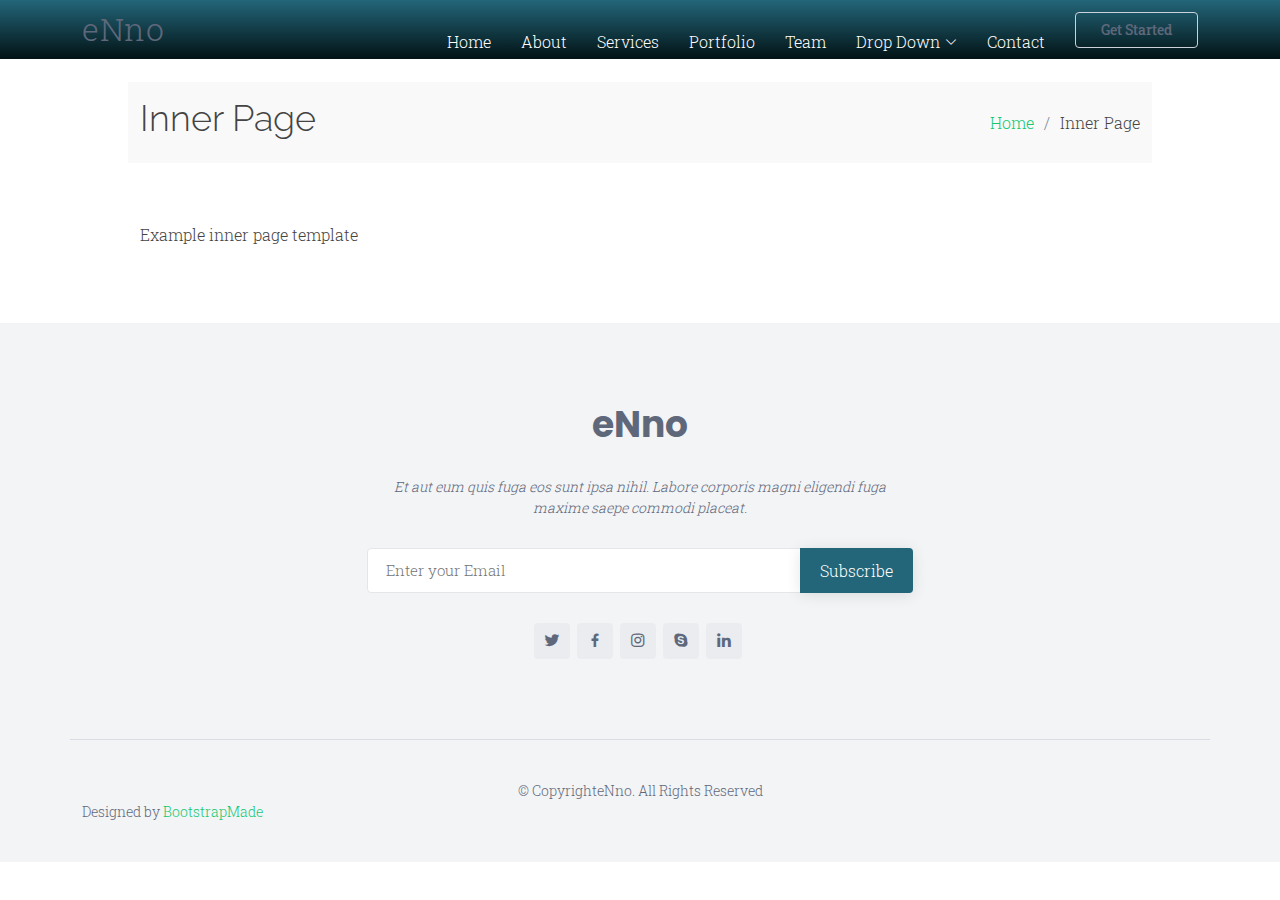
<file: inner-page.html>
<!DOCTYPE html>
<html lang="en">

<head>
  <meta charset="utf-8">
  <meta content="width=device-width, initial-scale=1.0" name="viewport">

  <title>Inner Page - eNno Bootstrap Template</title>
  <meta content="" name="description">
  <meta content="" name="keywords">

  <!-- Favicons -->
  <link href="assets/img/favicon.png" rel="icon">
  <link href="assets/img/apple-touch-icon.png" rel="apple-touch-icon">

  <!-- Google Fonts -->
  <link href="https://fonts.googleapis.com/css?family=Open+Sans:300,300i,400,400i,600,600i,700,700i|Raleway:300,300i,400,400i,500,500i,600,600i,700,700i|Poppins:300,300i,400,400i,500,500i,600,600i,700,700i" rel="stylesheet">

  <!-- Vendor CSS Files -->
  <link href="assets/vendor/bootstrap/css/bootstrap.min.css" rel="stylesheet">
  <link href="assets/vendor/bootstrap-icons/bootstrap-icons.css" rel="stylesheet">
  <link href="assets/vendor/boxicons/css/boxicons.min.css" rel="stylesheet">
  <link href="assets/vendor/glightbox/css/glightbox.min.css" rel="stylesheet">
  <link href="assets/vendor/swiper/swiper-bundle.min.css" rel="stylesheet">

  <!-- Template Main CSS File -->
  <link href="assets/css/style.css" rel="stylesheet">

  <!-- =======================================================
  * Template Name: eNno - v4.7.0
  * Template URL: https://bootstrapmade.com/enno-free-simple-bootstrap-template/
  * Author: BootstrapMade.com
  * License: https://bootstrapmade.com/license/
  ======================================================== -->
</head>

<body>

  <!-- ======= Header ======= -->
  <header id="header" class="fixed-top">
    <div class="container d-flex align-items-center justify-content-between">

      <h1 class="logo"><a href="index.html">eNno</a></h1>
      <!-- Uncomment below if you prefer to use an image logo -->
      <!-- <a href="index.html" class="logo"><img src="assets/img/logo.png" alt="" class="img-fluid"></a>-->

      <nav id="navbar" class="navbar">
        <ul>
          <li><a class="nav-link scrollto " href="#hero">Home</a></li>
          <li><a class="nav-link scrollto" href="#about">About</a></li>
          <li><a class="nav-link scrollto" href="#services">Services</a></li>
          <li><a class="nav-link scrollto " href="#portfolio">Portfolio</a></li>
          <li><a class="nav-link scrollto" href="#team">Team</a></li>
          <li class="dropdown"><a href="#"><span>Drop Down</span> <i class="bi bi-chevron-down"></i></a>
            <ul>
              <li><a href="#">Drop Down 1</a></li>
              <li class="dropdown"><a href="#"><span>Deep Drop Down</span> <i class="bi bi-chevron-right"></i></a>
                <ul>
                  <li><a href="#">Deep Drop Down 1</a></li>
                  <li><a href="#">Deep Drop Down 2</a></li>
                  <li><a href="#">Deep Drop Down 3</a></li>
                  <li><a href="#">Deep Drop Down 4</a></li>
                  <li><a href="#">Deep Drop Down 5</a></li>
                </ul>
              </li>
              <li><a href="#">Drop Down 2</a></li>
              <li><a href="#">Drop Down 3</a></li>
              <li><a href="#">Drop Down 4</a></li>
            </ul>
          </li>
          <li><a class="nav-link scrollto" href="#contact">Contact</a></li>
          <li><a class="getstarted scrollto" href="#about">Get Started</a></li>
        </ul>
        <i class="bi bi-list mobile-nav-toggle"></i>
      </nav><!-- .navbar -->

    </div>
  </header><!-- End Header -->

  <main id="main">

    <!-- ======= Breadcrumbs ======= -->
    <section class="breadcrumbs">
      <div class="container">

        <div class="d-flex justify-content-between align-items-center">
          <h2>Inner Page</h2>
          <ol>
            <li><a href="index.html">Home</a></li>
            <li>Inner Page</li>
          </ol>
        </div>

      </div>
    </section><!-- End Breadcrumbs -->

    <section class="inner-page">
      <div class="container">
        <p>
          Example inner page template
        </p>
      </div>
    </section>

  </main><!-- End #main -->

  <!-- ======= Footer ======= -->
  <footer id="footer">

    <div class="footer-top">

      <div class="container">

        <div class="row  justify-content-center">
          <div class="col-lg-6">
            <h3>eNno</h3>
            <p>Et aut eum quis fuga eos sunt ipsa nihil. Labore corporis magni eligendi fuga maxime saepe commodi placeat.</p>
          </div>
        </div>

        <div class="row footer-newsletter justify-content-center">
          <div class="col-lg-6">
            <form action="" method="post">
              <input type="email" name="email" placeholder="Enter your Email"><input type="submit" value="Subscribe">
            </form>
          </div>
        </div>

        <div class="social-links">
          <a href="#" class="twitter"><i class="bx bxl-twitter"></i></a>
          <a href="#" class="facebook"><i class="bx bxl-facebook"></i></a>
          <a href="#" class="instagram"><i class="bx bxl-instagram"></i></a>
          <a href="#" class="google-plus"><i class="bx bxl-skype"></i></a>
          <a href="#" class="linkedin"><i class="bx bxl-linkedin"></i></a>
        </div>

      </div>
    </div>

    <div class="container footer-bottom clearfix">
      <div class="copyright">
        &copy; Copyright <strong><span>eNno</span></strong>. All Rights Reserved
      </div>
      <div class="credits">
        <!-- All the links in the footer should remain intact. -->
        <!-- You can delete the links only if you purchased the pro version. -->
        <!-- Licensing information: https://bootstrapmade.com/license/ -->
        <!-- Purchase the pro version with working PHP/AJAX contact form: https://bootstrapmade.com/enno-free-simple-bootstrap-template/ -->
        Designed by <a href="https://bootstrapmade.com/">BootstrapMade</a>
      </div>
    </div>
  </footer><!-- End Footer -->

  <a href="#" class="back-to-top d-flex align-items-center justify-content-center"><i class="bi bi-arrow-up-short"></i></a>

  <!-- Vendor JS Files -->
  <script src="assets/vendor/purecounter/purecounter.js"></script>
  <script src="assets/vendor/bootstrap/js/bootstrap.bundle.min.js"></script>
  <script src="assets/vendor/glightbox/js/glightbox.min.js"></script>
  <script src="assets/vendor/isotope-layout/isotope.pkgd.min.js"></script>
  <script src="assets/vendor/swiper/swiper-bundle.min.js"></script>
  <script src="assets/vendor/php-email-form/validate.js"></script>

  <!-- Template Main JS File -->
  <script src="assets/js/main.js"></script>

</body>

</html>
</file>
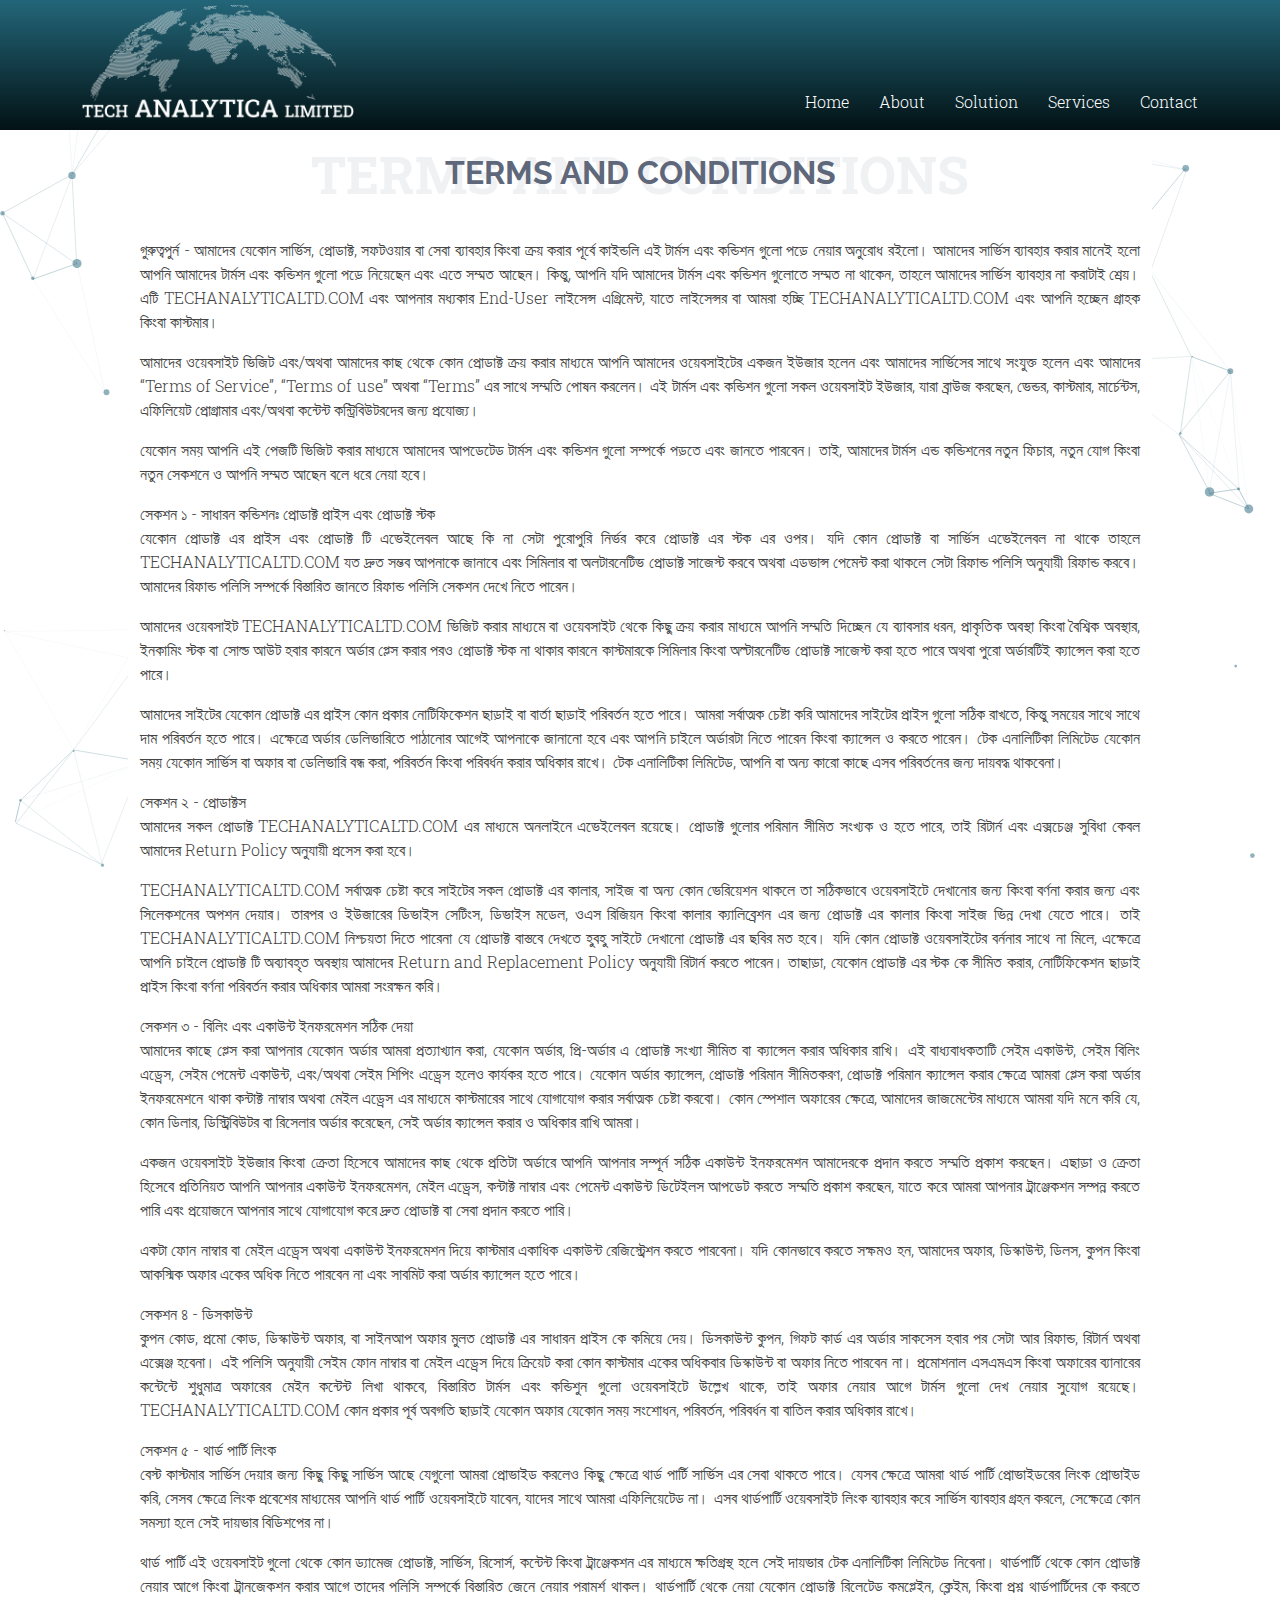
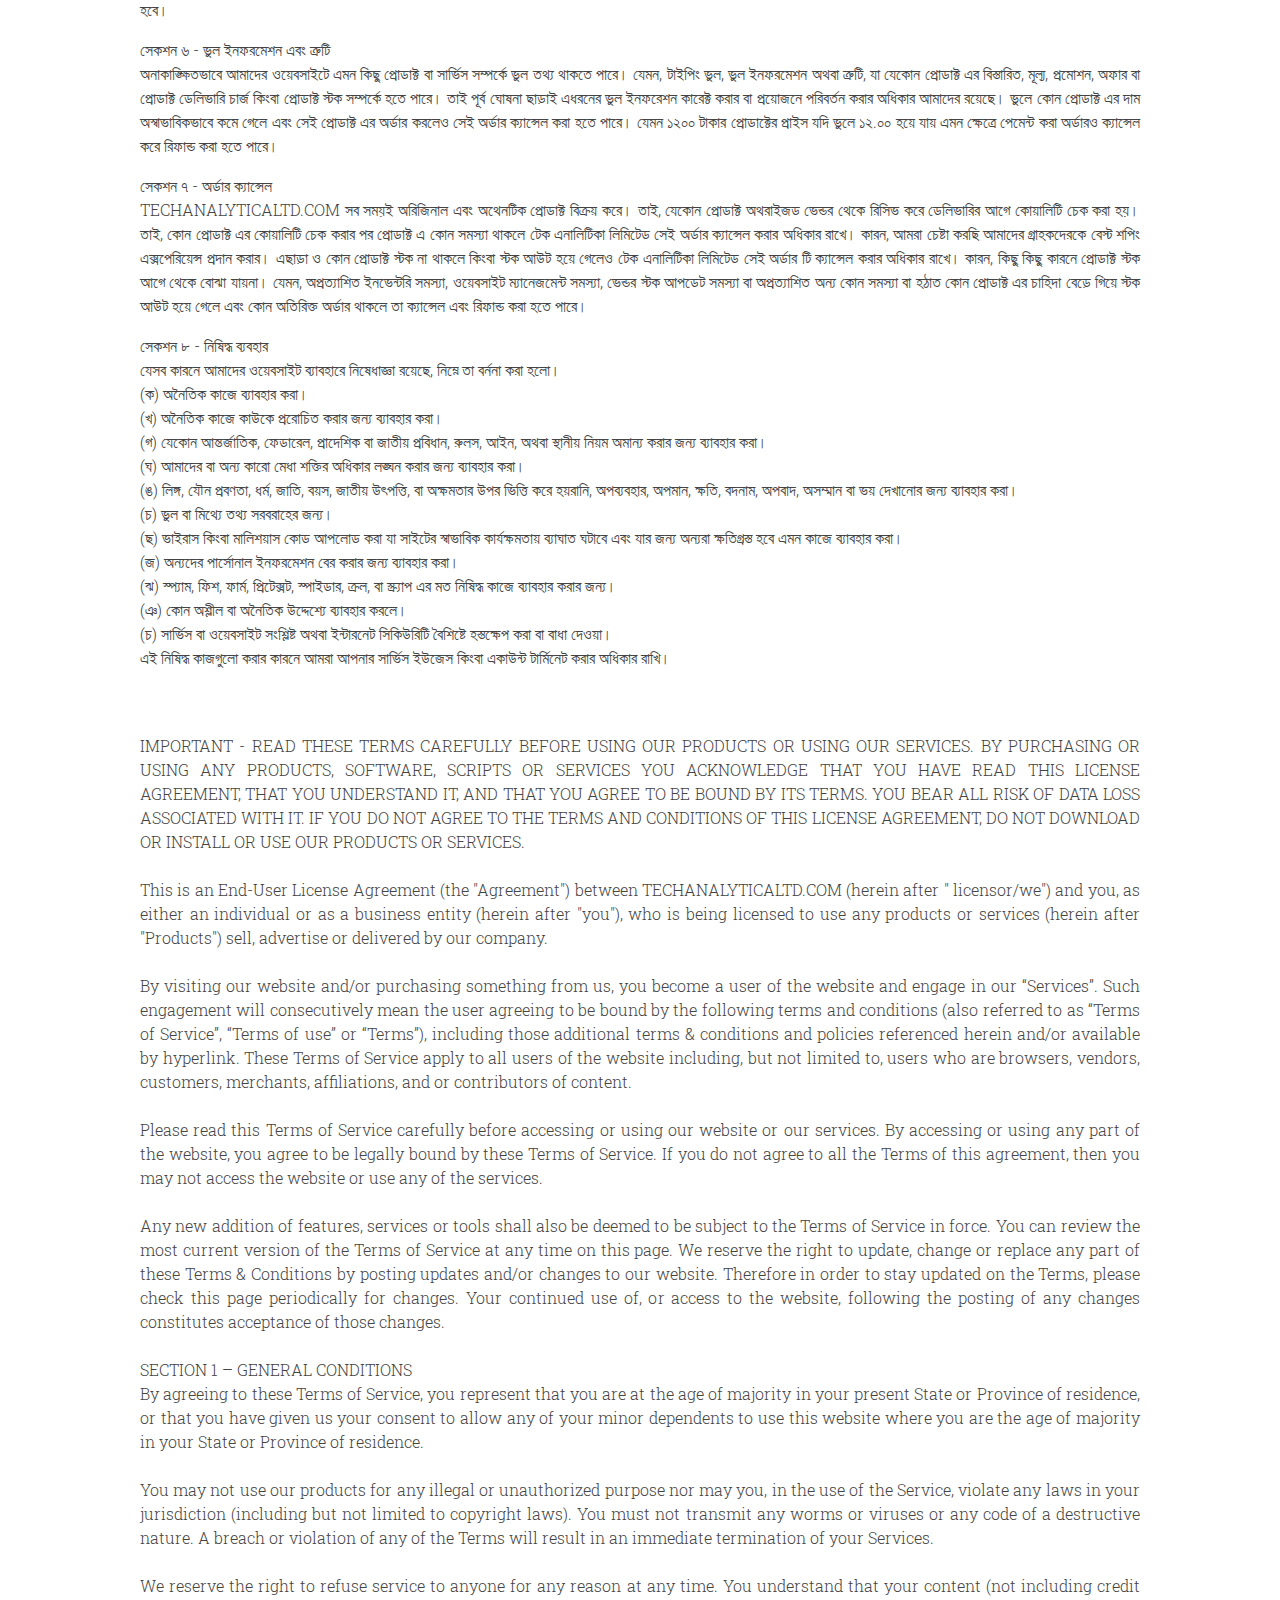
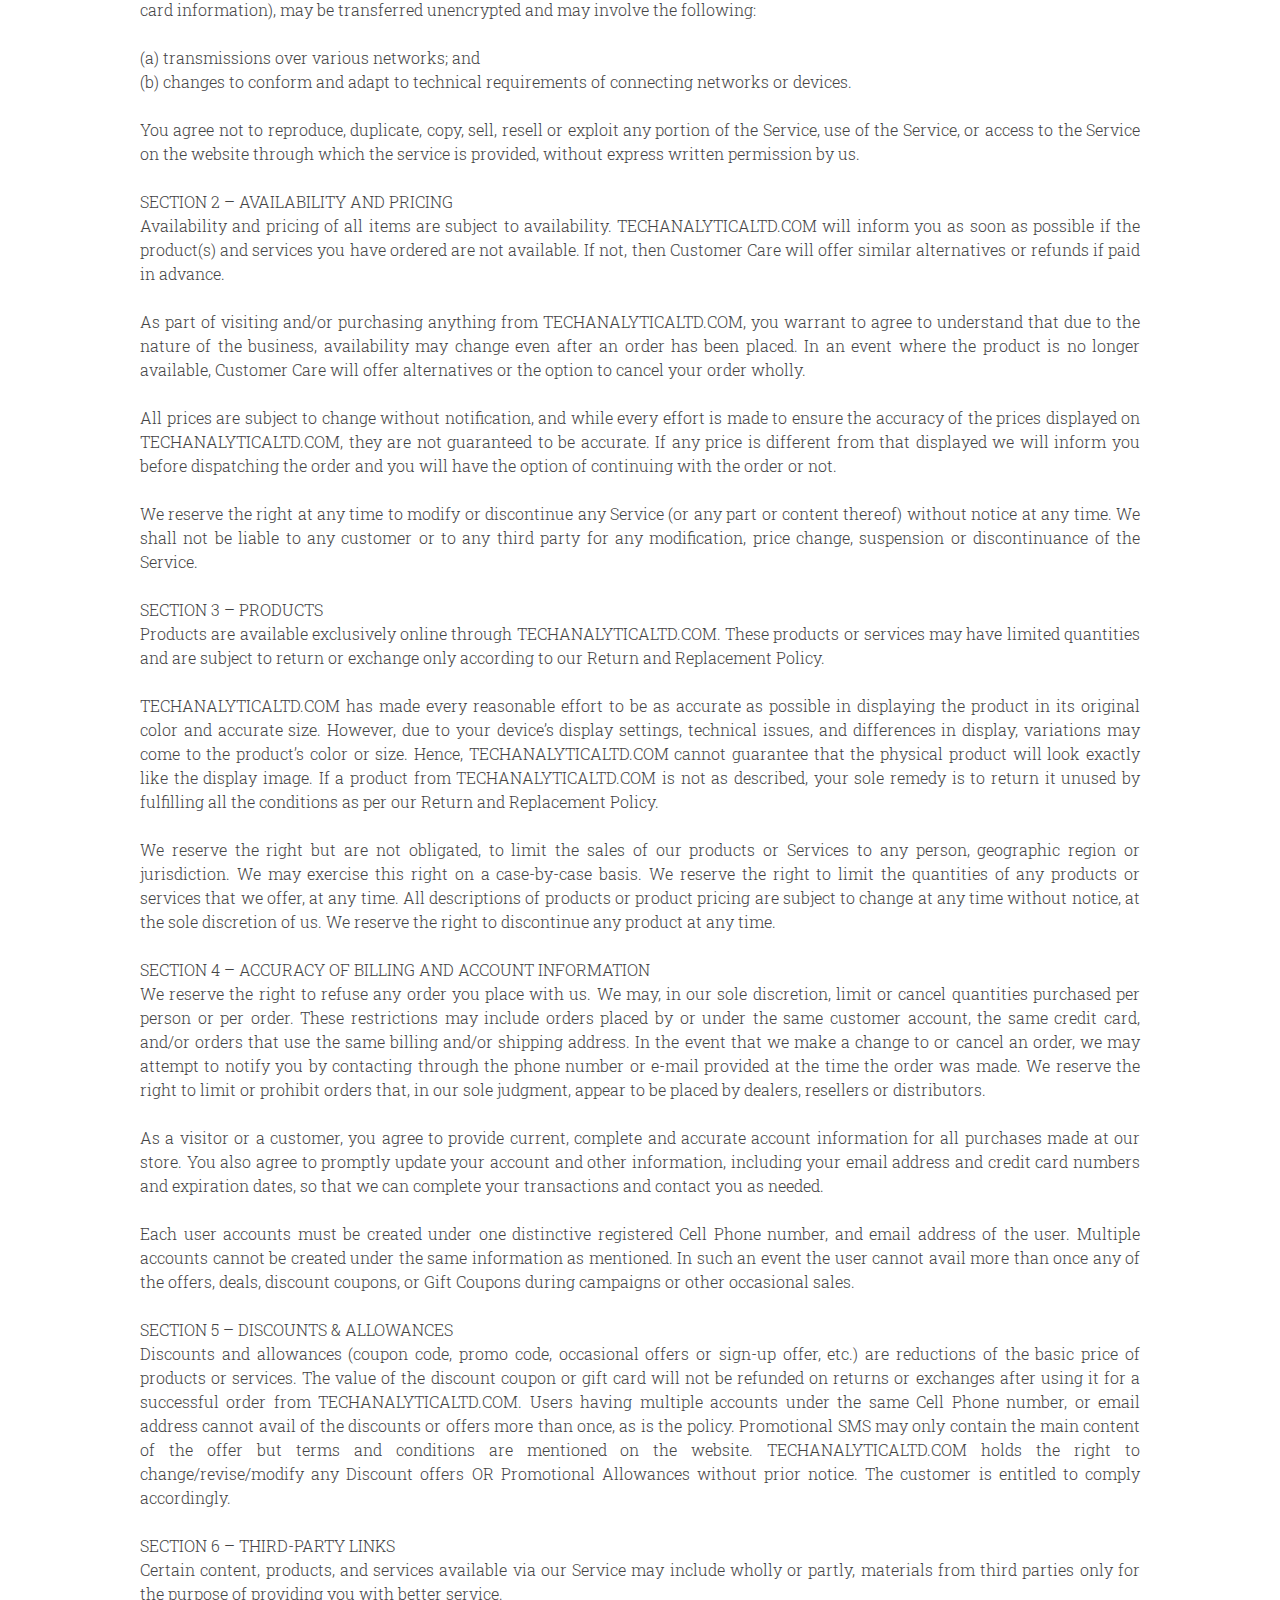
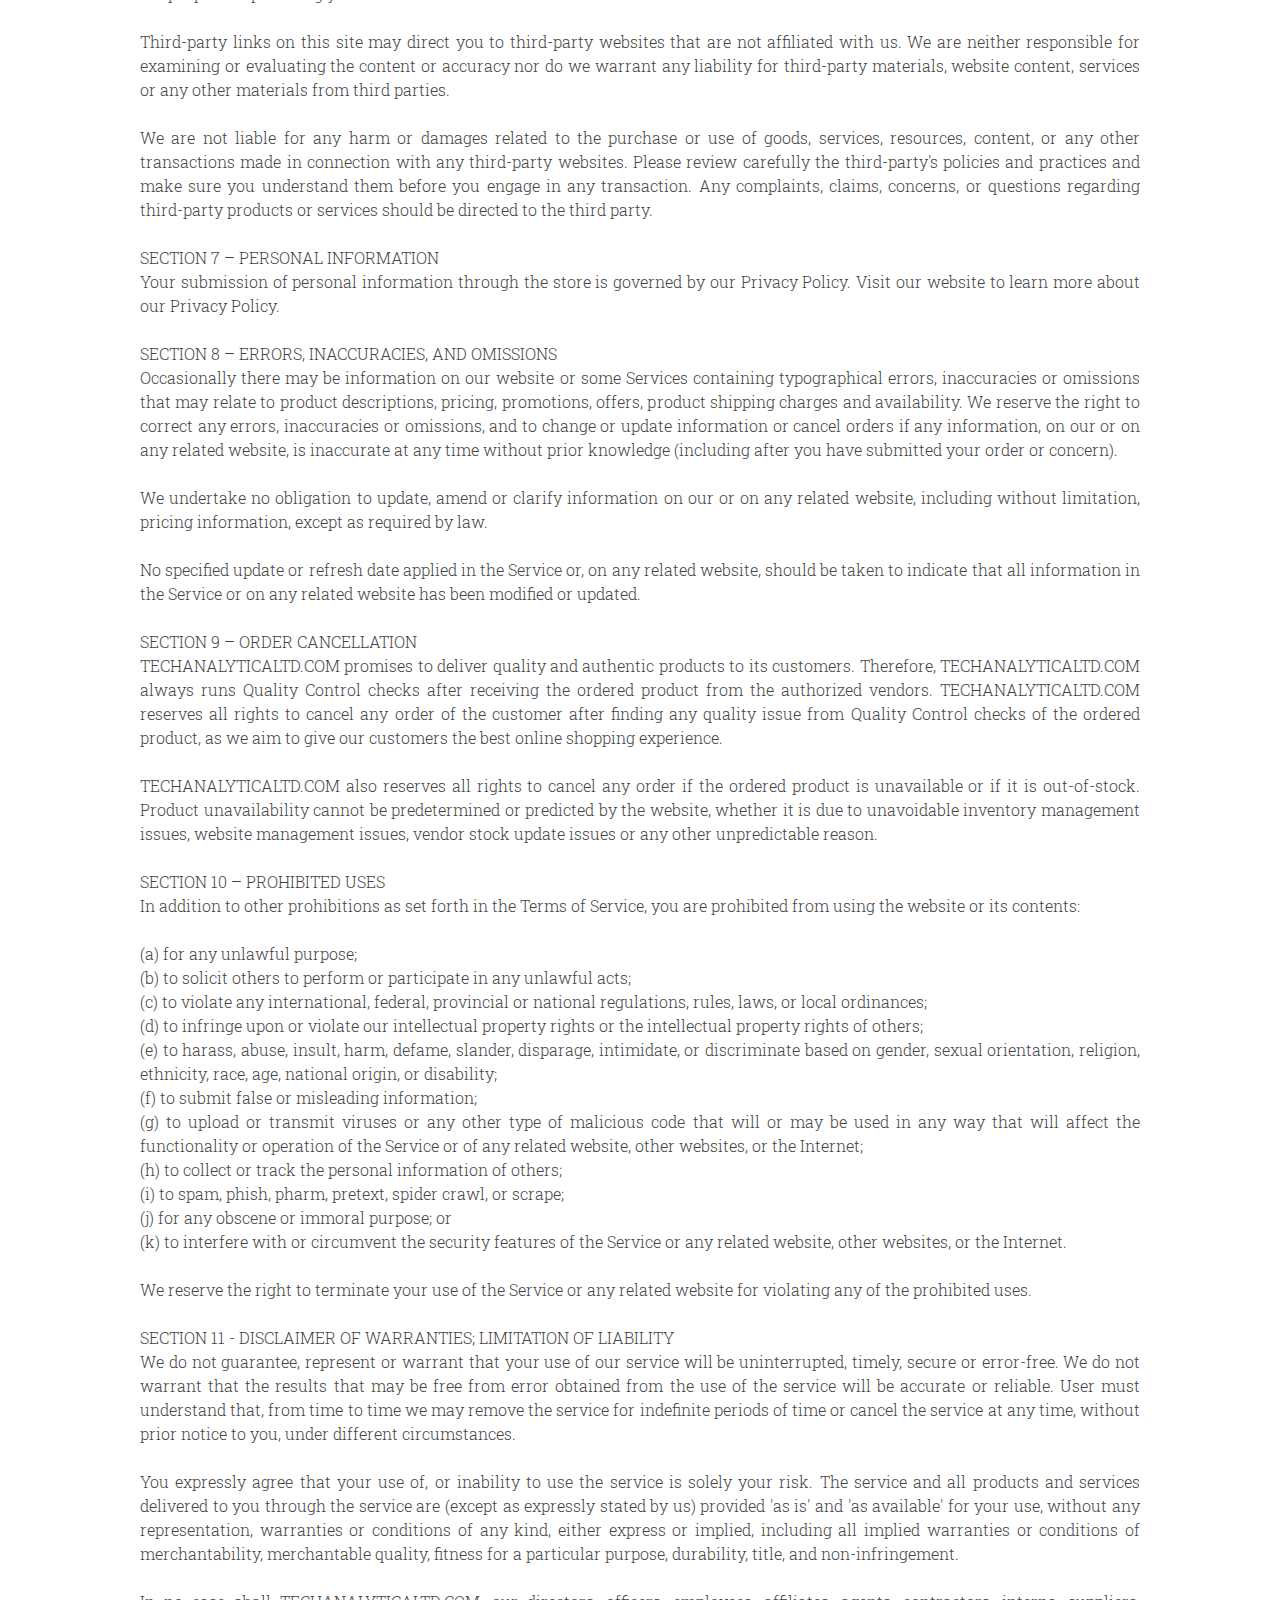
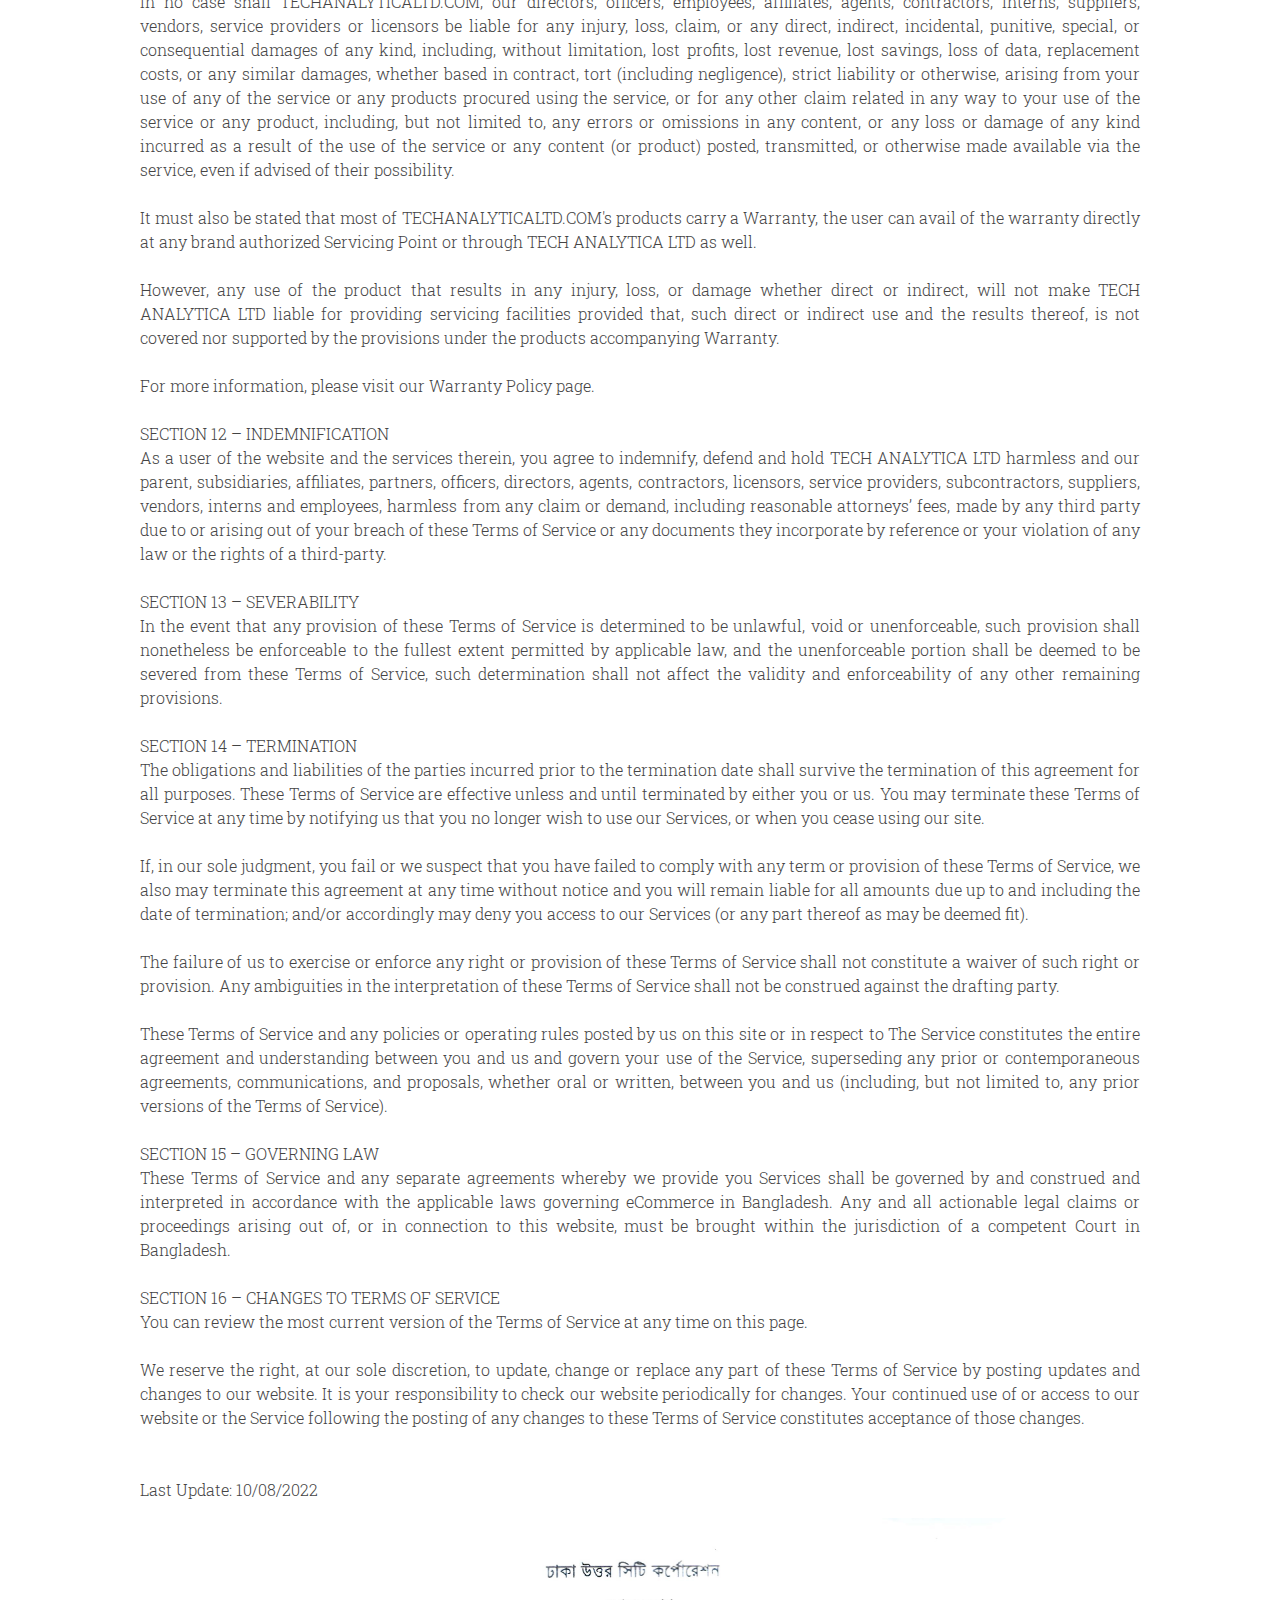
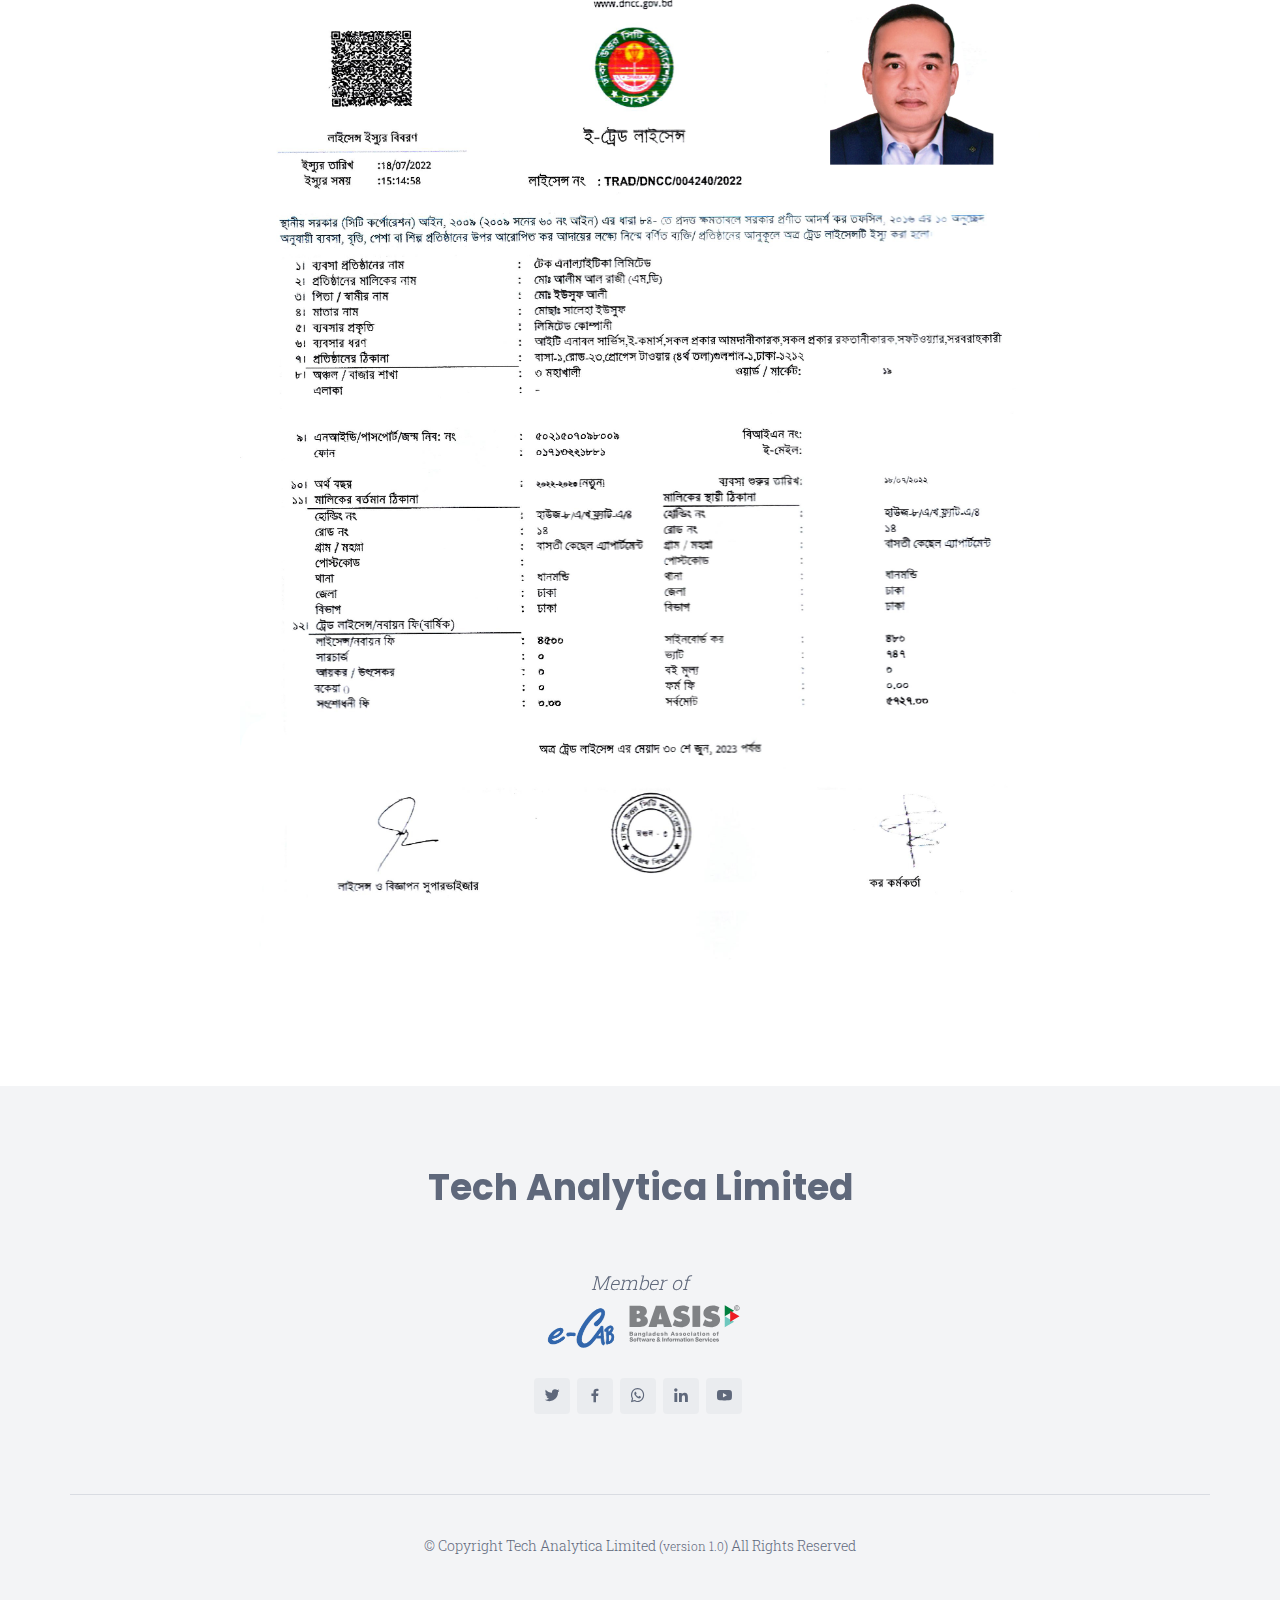
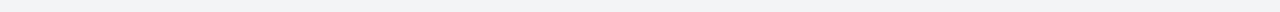
<file: OFF_termsandcondition.html>
<!DOCTYPE html>
<html lang="en">

<head>
  <meta charset="utf-8">
  <meta content="width=device-width, initial-scale=1.0" name="viewport">

  <title>Terms and conditions | Tech Analaytica Ltd</title>
  <meta content="" name="description">
  <meta content="" name="keywords">

  <!-- Favicons -->
  <link href="assets/img/favicon.jpeg" rel="icon">
  <link href="assets/img/favicon.jpeg" rel="apple-touch-icon">

  <!-- Google Fonts -->
  <link href="https://fonts.googleapis.com/css?family=Open+Sans:300,300i,400,400i,600,600i,700,700i|Raleway:300,300i,400,400i,500,500i,600,600i,700,700i|Poppins:300,300i,400,400i,500,500i,600,600i,700,700i" rel="stylesheet">
  <link rel="preconnect" href="https://fonts.googleapis.com">
<link rel="preconnect" href="https://fonts.gstatic.com" crossorigin>
<link href="https://fonts.googleapis.com/css2?family=Anek+Bangla&display=swap" rel="stylesheet">

  <!-- Vendor CSS Files -->
  <link href="assets/vendor/bootstrap/css/bootstrap.min.css" rel="stylesheet">
  <link href="assets/vendor/bootstrap-icons/bootstrap-icons.css" rel="stylesheet">
  <link href="assets/vendor/boxicons/css/boxicons.min.css" rel="stylesheet">
  <link href="assets/vendor/glightbox/css/glightbox.min.css" rel="stylesheet">
  <link href="assets/vendor/swiper/swiper-bundle.min.css" rel="stylesheet">

  <link rel="stylesheet" href="https://cdn.jsdelivr.net/npm/bootstrap-icons@1.8.3/font/bootstrap-icons.css" integrity="sha384-eoTu3+HydHRBIjnCVwsFyCpUDZHZSFKEJD0mc3ZqSBSb6YhZzRHeiomAUWCstIWo" crossorigin="anonymous">

  <link rel="stylesheet" href="https://cdnjs.cloudflare.com/ajax/libs/font-awesome/6.1.1/css/all.min.css" integrity="sha512-KfkfwYDsLkIlwQp6LFnl8zNdLGxu9YAA1QvwINks4PhcElQSvqcyVLLD9aMhXd13uQjoXtEKNosOWaZqXgel0g==" crossorigin="anonymous" referrerpolicy="no-referrer" />

  <!-- Template Main CSS File -->
  <link href="assets/css/style.css" rel="stylesheet">

  <!-- =======================================================
  * Template Name: eNno - v4.7.0
  * Template URL: https://bootstrapmade.com/enno-free-simple-bootstrap-template/
  * Author: BootstrapMade.com
  * License: https://bootstrapmade.com/license/
  ======================================================== -->
</head>

<body>

  <!-- Messenger Chat plugin Code -->
  <div id="fb-root"></div>

  <!-- Your Chat plugin code -->
  <div id="fb-customer-chat" class="fb-customerchat">
  </div>

  <script>

    //   if(screen.width <= 820){
    //   let element = document.getElementByClass("iconbox");
    //   element.classList.remove("icon-box");
    // }

    var chatbox = document.getElementById('fb-customer-chat');
    chatbox.setAttribute("page_id", "102982105830424");
    chatbox.setAttribute("attribution", "biz_inbox");
  </script>

  <!-- Your SDK code -->
  <script>
    window.fbAsyncInit = function() {
      FB.init({
        xfbml            : true,
        version          : 'v14.0'
      });
    };

    (function(d, s, id) {
      var js, fjs = d.getElementsByTagName(s)[0];
      if (d.getElementById(id)) return;
      js = d.createElement(s); js.id = id;
      js.src = 'https://connect.facebook.net/en_US/sdk/xfbml.customerchat.js';
      fjs.parentNode.insertBefore(js, fjs);
    }(document, 'script', 'facebook-jssdk'));
  </script>


  <!-- ======= Header ======= -->
  <header id="header" class="fixed-top">
    <div class="container d-flex align-items-center justify-content-between">

      <!-- <h1 class="logo"><a href="index.html">TAL</a></h1> -->
      <a href="index.html"> <img style="height:120px;" src="assets/img/tallogo_low.png" alt=""/></a> 
      <!-- Uncomment below if you prefer to use an image logo -->
      <!-- <a href="index.html" class="logo"><img src="assets/img/logo.png" alt="" class="img-fluid"></a>-->

      <nav id="navbar" class="navbar mt-5">
        <ul>
          <li><a class="nav-link scrollto" href="index.html#home">Home</a></li>
          <li><a class="nav-link scrollto" href="index.html#about">About</a></li>
          <li><a class="nav-link scrollto" href="index.html#services">Solution</a></li>
          <li><a class="nav-link scrollto" href="index.html#solutions">Services</a></li>
          <!-- <li><a class="nav-link scrollto " href="#portfolio">Portfolio</a></li> -->
          <!-- <li><a class="nav-link scrollto" href="#team">Team</a></li> -->
          
          <li><a class="nav-link scrollto" href="index.html#contact">Contact</a></li>
          <!-- <li><a class="getstarted scrollto" href="#about">Get Started</a></li> -->
        </ul>
        <i class="bi bi-list mobile-nav-toggle"></i>
      </nav><!-- .navbar -->

    </div>
  </header><!-- End Header -->

  <main id="main">


    <!-- ======= Terms Section ======= -->
    <section id="terms" class="featured-services mt-5 mb-5">
        <div id="particles-js"></div>
      <div class="container">

        <div class="row">
          <div class="col-lg-12 col-md-12 mt-5">
            <div id="iconbox" style="text-align: justify;">
              <!-- <div class="icon"><i class="bi bi-laptop"></i></div> -->
              <div class="section-title mt-5">
                <span>Terms and conditions</span>
                <h2>Terms and conditions</h2>
                <!-- <p>Sit sint consectetur velit quisquam cupiditate impedit suscipit alias</p> -->
              </div>
              <p class="description" style="color: #000; font-size:17px;">
                <p>গুরুত্বপুর্ন - আমাদের যেকোন সার্ভিস, প্রোডাক্ট, সফটওয়ার বা সেবা ব্যাবহার কিংবা ক্রয় করার পূর্বে কাইন্ডলি এই টার্মস এবং কন্ডিশন গুলো পড়ে নেয়ার অনুরোধ রইলো। আমাদের সার্ভিস ব্যাবহার করার মানেই হলো আপনি আমাদের টার্মস এবং কন্ডিশন গুলো পড়ে নিয়েছেন এবং এতে সম্মত আছেন। কিন্তু, আপনি যদি আমাদের টার্মস এবং কন্ডিশন গুলোতে সম্মত না থাকেন, তাহলে আমাদের সার্ভিস ব্যাবহার না করাটাই শ্রেয়। এটি TECHANALYTICALTD.COM এবং আপনার মধ্যকার End-User লাইসেন্স এগ্রিমেন্ট, যাতে লাইসেন্সর বা আমরা হচ্ছি TECHANALYTICALTD.COM এবং আপনি হচ্ছেন গ্রাহক কিংবা কাস্টমার।</p>

                 <p>আমাদের ওয়েবসাইট ভিজিট এবং/অথবা আমাদের কাছ থেকে কোন প্রোডাক্ট ক্রয় করার মাধ্যমে আপনি আমাদের ওয়েবসাইটের একজন ইউজার হলেন এবং আমাদের সার্ভিসের সাথে সংযুক্ত হলেন এবং আমাদের “Terms of Service”, “Terms of use” অথবা “Terms” এর সাথে সম্মতি পোষন করলেন। এই টার্মস এবং কন্ডিশন গুলো সকল ওয়েবসাইট ইউজার, যারা ব্রাউজ করছেন, ভেন্ডর, কাস্টমার, মার্চেন্টস, এফিলিয়েট প্রোগ্রামার এবং/অথবা কন্টেন্ট কন্ট্রিবিউটরদের জন্য প্রযোজ্য।</p>
                  
                 <p>যেকোন সময় আপনি এই পেজটি ভিজিট করার মাধ্যমে আমাদের আপডেটেড টার্মস এবং কন্ডিশন গুলো সম্পর্কে পড়তে এবং জানতে পারবেন। তাই, আমাদের টার্মস এন্ড কন্ডিশনের নতুন ফিচার, নতুন যোগ কিংবা নতুন সেকশনে ও আপনি সম্মত আছেন বলে ধরে নেয়া হবে।</p>
                  
                  <p>সেকশন ১ - সাধারন কন্ডিশনঃ প্রোডাক্ট প্রাইস এবং প্রোডাক্ট স্টক<br>
                  যেকোন প্রোডাক্ট এর প্রাইস এবং প্রোডাক্ট টি এভেইলেবল আছে কি না সেটা পুরোপুরি নির্ভর করে প্রোডাক্ট এর স্টক এর ওপর। যদি কোন প্রোডাক্ট বা সার্ভিস এভেইলেবল না থাকে তাহলে TECHANALYTICALTD.COM যত দ্রুত সম্ভব আপনাকে জানাবে এবং সিমিলার বা অলটারনেটিভ প্রোডাক্ট সাজেস্ট করবে অথবা এডভান্স পেমেন্ট করা থাকলে সেটা রিফান্ড পলিসি অনুযায়ী রিফান্ড করবে। আমাদের রিফান্ড পলিসি সম্পর্কে বিস্তারিত জানতে রিফান্ড পলিসি সেকশন দেখে নিতে পারেন।</p>
                  
                  <p>আমাদের ওয়েবসাইট TECHANALYTICALTD.COM ভিজিট করার মাধ্যমে বা ওয়েবসাইট থেকে কিছু ক্রয় করার মাধ্যমে আপনি সম্মতি দিচ্ছেন যে ব্যাবসার ধরন, প্রাকৃতিক অবস্থা কিংবা বৈশ্বিক অবস্থার, ইনকামিং স্টক বা সোল্ড আউট হবার কারনে অর্ডার প্লেস করার পরও প্রোডাক্ট স্টক না থাকার কারনে কাস্টমারকে সিমিলার কিংবা অল্টারনেটিভ প্রোডাক্ট সাজেস্ট করা হতে পারে অথবা পুরো অর্ডারটিই ক্যান্সেল করা হতে পারে।</p>
                  
                  <p>আমাদের সাইটের যেকোন প্রোডাক্ট এর প্রাইস কোন প্রকার নোটিফিকেশন ছাড়াই বা বার্তা ছাড়াই পরিবর্তন হতে পারে। আমরা সর্বাত্মক চেষ্টা করি আমাদের সাইটের প্রাইস গুলো সঠিক রাখতে, কিন্তু সময়ের সাথে সাথে দাম পরিবর্তন হতে পারে। এক্ষেত্রে অর্ডার ডেলিভারিতে পাঠানোর আগেই আপনাকে জানানো হবে এবং আপনি চাইলে অর্ডারটা নিতে পারেন কিংবা ক্যান্সেল ও করতে পারেন। টেক এনালিটিকা লিমিটেড যেকোন সময় যেকোন সার্ভিস বা অফার বা ডেলিভারি বন্ধ করা, পরিবর্তন কিংবা পরিবর্ধন করার অধিকার রাখে। টেক এনালিটিকা লিমিটেড, আপনি বা অন্য কারো কাছে এসব পরিবর্তনের জন্য দায়বদ্ধ থাকবেনা।</p>
                  
                  <p>সেকশন ২ - প্রোডাক্টস<br>
                  আমাদের সকল প্রোডাক্ট TECHANALYTICALTD.COM এর মাধ্যমে অনলাইনে এভেইলেবল রয়েছে। প্রোডাক্ট গুলোর পরিমান সীমিত সংখ্যক ও হতে পারে, তাই রিটার্ন এবং এক্সচেঞ্জ সুবিধা কেবল আমাদের Return Policy অনুযায়ী প্রসেস করা হবে।</p>
                  
                  <p>TECHANALYTICALTD.COM সর্বাত্মক চেষ্টা করে সাইটের সকল প্রোডাক্ট এর কালার, সাইজ বা অন্য কোন ভেরিয়েশন থাকলে তা সঠিকভাবে ওয়েবসাইটে দেখানোর জন্য কিংবা বর্ণনা করার জন্য এবং সিলেকশনের অপশন দেয়ার। তারপর ও ইউজারের ডিভাইস সেটিংস, ডিভাইস মডেল, ওএস রিজিয়ন কিংবা কালার ক্যালিব্রেশন এর জন্য প্রোডাক্ট এর কালার কিংবা সাইজ ভিন্ন দেখা যেতে পারে। তাই TECHANALYTICALTD.COM নিশ্চয়তা দিতে পারেনা যে প্রোডাক্ট বাস্তবে দেখতে হুবহু সাইটে দেখানো প্রোডাক্ট এর ছবির মত হবে। যদি কোন প্রোডাক্ট ওয়েবসাইটের বর্ননার সাথে না মিলে, এক্ষেত্রে আপনি চাইলে প্রোডাক্ট টি অব্যাবহৃত অবস্থায় আমাদের Return and Replacement Policy অনুযায়ী রিটার্ন করতে পারেন। তাছাড়া, যেকোন প্রোডাক্ট এর স্টক কে সীমিত করার, নোটিফিকেশন ছাড়াই প্রাইস কিংবা বর্ণনা পরিবর্তন করার অধিকার আমরা সংরক্ষন করি।</p>
                  
                  <p>সেকশন ৩ - বিলিং এবং একাউন্ট ইনফরমেশন সঠিক দেয়া<br>
                  আমাদের কাছে প্লেস করা আপনার যেকোন অর্ডার আমরা প্রত্যাখ্যান করা, যেকোন অর্ডার, প্রি-অর্ডার এ প্রোডাক্ট সংখ্যা সীমিত বা ক্যান্সেল করার অধিকার রাখি। এই বাধ্যবাধকতাটি সেইম একাউন্ট, সেইম বিলিং এড্রেস, সেইম পেমেন্ট একাউন্ট, এবং/অথবা সেইম শিপিং এড্রেস হলেও কার্যকর হতে পারে। যেকোন অর্ডার ক্যান্সেল, প্রোডাক্ট পরিমান সীমিতকরণ, প্রোডাক্ট পরিমান ক্যান্সেল করার ক্ষেত্রে আমরা প্লেস করা অর্ডার ইনফরমেশনে থাকা কন্টাক্ট নাম্বার অথবা মেইল এড্রেস এর মাধ্যমে কাস্টমারের সাথে যোগাযোগ করার সর্বাত্মক চেষ্টা করবো। কোন স্পেশাল অফারের ক্ষেত্রে, আমাদের জাজমেন্টের মাধ্যমে আমরা যদি মনে করি যে, কোন ডিলার, ডিস্ট্রিবিউটর বা রিসেলার অর্ডার করেছেন, সেই অর্ডার ক্যান্সেল করার ও অধিকার রাখি আমরা।</p>
                  
                  <p>একজন ওয়েবসাইট ইউজার কিংবা ক্রেতা হিসেবে আমাদের কাছ থেকে প্রতিটা অর্ডারে আপনি আপনার সম্পূর্ন সঠিক একাউন্ট ইনফরমেশন আমাদেরকে প্রদান করতে সম্মতি প্রকাশ করছেন। এছাড়া ও ক্রেতা হিসেবে প্রতিনিয়ত আপনি আপনার একাউন্ট ইনফরমেশন, মেইল এড্রেস, কন্টাক্ট নাম্বার এবং পেমেন্ট একাউন্ট ডিটেইলস আপডেট করতে সম্মতি প্রকাশ করছেন, যাতে করে আমরা আপনার ট্রাঞ্জেকশন সম্পন্ন করতে পারি এবং প্রয়োজনে আপনার সাথে যোগাযোগ করে দ্রুত প্রোডাক্ট বা সেবা প্রদান করতে পারি।</p>
                  
                  <p>একটা ফোন নাম্বার বা মেইল এড্রেস অথবা একাউন্ট ইনফরমেশন দিয়ে কাস্টমার একাধিক একাউন্ট রেজিস্ট্রেশন করতে পারবেনা। যদি কোনভাবে করতে সক্ষমও হন, আমাদের অফার, ডিস্কাউন্ট, ডিলস, কুপন কিংবা আকস্মিক অফার একের অধিক নিতে পারবেন না এবং সাবমিট করা অর্ডার ক্যান্সেল হতে পারে।</p>
                  
                  <p>সেকশন ৪ - ডিসকাউন্ট<br>
                  কুপন কোড, প্রমো কোড, ডিস্কাউন্ট অফার, বা সাইনআপ অফার মুলত প্রোডাক্ট এর সাধারন প্রাইস কে কমিয়ে দেয়। ডিসকাউন্ট কুপন, গিফট কার্ড এর অর্ডার সাকসেস হবার পর সেটা আর রিফান্ড, রিটার্ন অথবা এক্সেঞ্জ হবেনা। এই পলিসি অনুযায়ী সেইম ফোন নাম্বার বা মেইল এড্রেস দিয়ে ক্রিয়েট করা কোন কাস্টমার একের অধিকবার ডিস্কাউন্ট বা অফার নিতে পারবেন না। প্রমোশনাল এসএমএস কিংবা অফারের ব্যানারের কন্টেন্টে শুধুমাত্র অফারের মেইন কন্টেন্ট লিখা থাকবে, বিস্তারিত টার্মস এবং কন্ডিশুন গুলো ওয়েবসাইটে উল্লেখ থাকে, তাই অফার নেয়ার আগে টার্মস গুলো দেখ নেয়ার সুযোগ রয়েছে। TECHANALYTICALTD.COM কোন প্রকার পূর্ব অবগতি ছাড়াই যেকোন অফার যেকোন সময় সংশোধন, পরিবর্তন, পরিবর্ধন বা বাতিল করার অধিকার রাখে।</p>
                  
                  <p>সেকশন ৫ - থার্ড পার্টি লিংক<br>
                  বেস্ট কাস্টমার সার্ভিস দেয়ার জন্য কিছু কিছু সার্ভিস আছে যেগুলো আমরা প্রোভাইড করলেও কিছু ক্ষেত্রে থার্ড পার্টি সার্ভিস এর সেবা থাকতে পারে। যেসব ক্ষেত্রে আমরা থার্ড পার্টি প্রোভাইডরের লিংক প্রোভাইড করি, সেসব ক্ষেত্রে লিংক প্রবেশের মাধ্যমের আপনি থার্ড পার্টি ওয়েবসাইটে যাবেন, যাদের সাথে আমরা এফিলিয়েটেড না। এসব থার্ডপার্টি ওয়েবসাইট লিংক ব্যাবহার করে সার্ভিস ব্যাবহার গ্রহন করলে, সেক্ষেত্রে কোন সমস্যা হলে সেই দায়ভার বিডিশপের না।</p>
                  
                  <p>থার্ড পার্টি এই ওয়েবসাইট গুলো থেকে কোন ড্যামেজ প্রোডাক্ট, সার্ভিস, রিসোর্স, কন্টেন্ট কিংবা ট্রাঞ্জেকশন এর মাধ্যমে ক্ষতিগ্রস্থ হলে সেই দায়ভার টেক এনালিটিকা লিমিটেড নিবেনা। থার্ডপার্টি থেকে কোন প্রোডাক্ট নেয়ার আগে কিংবা ট্রানজেকশন করার আগে তাদের পলিসি সম্পর্কে বিস্তারিত জেনে নেয়ার পরামর্শ থাকল। থার্ডপার্টি থেকে নেয়া যেকোন প্রোডাক্ট রিলেটেড কমপ্লেইন, ক্লেইম, কিংবা প্রশ্ন থার্ডপার্টিদের কে করতে হবে।</p>
                  
                  <p>সেকশন ৬ - ভুল ইনফরমেশন এবং ত্রুটি<br>
                  অনাকাঙ্ক্ষিতভাবে আমাদের ওয়েবসাইটে এমন কিছু প্রোডাক্ট বা সার্ভিস সম্পর্কে ভুল তথ্য থাকতে পারে। যেমন, টাইপিং ভুল, ভুল ইনফরমেশন অথবা ত্রুটি, যা যেকোন প্রোডাক্ট এর বিস্তারিত, মূল্য, প্রমোশন, অফার বা প্রোডাক্ট ডেলিভারি চার্জ কিংবা প্রোডাক্ট স্টক সম্পর্কে হতে পারে। তাই পূর্ব ঘোষনা ছাড়াই এধরনের ভুল ইনফরেশন কারেক্ট করার বা প্রয়োজনে পরিবর্তন করার অধিকার আমাদের রয়েছে। ভুলে কোন প্রোডাক্ট এর দাম অস্বাভাবিকভাবে কমে গেলে এবং সেই প্রোডাক্ট এর অর্ডার করলেও সেই অর্ডার ক্যান্সেল করা হতে পারে। যেমন ১২০০ টাকার প্রোডাক্টের প্রাইস যদি ভুলে ১২.০০ হয়ে যায় এমন ক্ষেত্রে পেমেন্ট করা অর্ডারও ক্যান্সেল করে রিফান্ড করা হতে পারে।</p>
                  
                  <p>সেকশন ৭ - অর্ডার ক্যান্সেল<br>
                  TECHANALYTICALTD.COM সব সময়ই অরিজিনাল এবং অথেনটিক প্রোডাক্ট বিক্রয় করে। তাই, যেকোন প্রোডাক্ট অথরাইজড ভেন্ডর থেকে রিসিভ করে ডেলিভারির আগে কোয়ালিটি চেক করা হয়। তাই, কোন প্রোডাক্ট এর কোয়ালিটি চেক করার পর প্রোডাক্ট এ কোন সমস্যা থাকলে টেক এনালিটিকা লিমিটেড সেই অর্ডার ক্যান্সেল করার অধিকার রাখে। কারন, আমরা চেষ্টা করছি আমাদের গ্রাহকদেরকে বেস্ট শপিং এক্সপেরিয়েন্স প্রদান করার। এছাড়া ও কোন প্রোডাক্ট স্টক না থাকলে কিংবা স্টক আউট হয়ে গেলেও টেক এনালিটিকা লিমিটেড সেই অর্ডার টি ক্যান্সেল করার অধিকার রাখে। কারন, কিছু কিছু কারনে প্রোডাক্ট স্টক আগে থেকে বোঝা যায়না। যেমন, অপ্রত্যাশিত ইনভেন্টরি সমস্যা, ওয়েবসাইট ম্যানেজমেন্ট সমস্যা, ভেন্ডর স্টক আপডেট সমস্যা বা অপ্রত্যাশিত অন্য কোন সমস্যা বা হঠাত কোন প্রোডাক্ট এর চাহিদা বেড়ে গিয়ে স্টক আউট হয়ে গেলে এবং কোন অতিরিক্ত অর্ডার থাকলে তা ক্যান্সেল এবং রিফান্ড করা হতে পারে।</p>
                  
                  <p>সেকশন ৮ - নিষিদ্ধ ব্যবহার<br>
                  যেসব কারনে আমাদের ওয়েবসাইট ব্যাবহারে নিষেধাজ্ঞা রয়েছে, নিম্নে তা বর্ননা করা হলো।<br>
                  
                  (ক) অনৈতিক কাজে ব্যাবহার করা।<br>
                  (খ) অনৈতিক কাজে কাউকে প্ররোচিত করার জন্য ব্যাবহার করা।<br>
                  (গ) যেকোন আন্তর্জাতিক, ফেডারেল, প্রাদেশিক বা জাতীয় প্রবিধান, রুলস, আইন, অথবা স্থানীয় নিয়ম অমান্য করার জন্য ব্যাবহার করা।<br>
                  (ঘ) আমাদের বা অন্য কারো মেধা শক্তির অধিকার লঙ্ঘন করার জন্য ব্যাবহার করা।<br>
                  (ঙ) লিঙ্গ, যৌন প্রবণতা, ধর্ম, জাতি, বয়স, জাতীয় উৎপত্তি, বা অক্ষমতার উপর ভিত্তি করে হয়রানি, অপব্যবহার, অপমান, ক্ষতি, বদনাম, অপবাদ, অসম্মান বা ভয় দেখানোর জন্য ব্যাবহার করা।<br>
                  (চ) ভুল বা মিথ্যে তথ্য সরবরাহের জন্য।<br>
                  (ছ) ভাইরাস কিংবা মালিশয়াস কোড আপলোড করা যা সাইটের স্বাভাবিক কার্যক্ষমতায় ব্যাঘাত ঘটাবে এবং যার জন্য অন্যরা ক্ষতিগ্রস্ত হবে এমন কাজে ব্যাবহার করা।<br>
                  (জ) অন্যদের পার্সোনাল ইনফরমেশন বের করার জন্য ব্যাবহার করা।<br>
                  (ঝ) স্প্যাম, ফিশ, ফার্ম, প্রিটেক্সট, স্পাইডার, ক্রল, বা স্ক্র্যাপ এর মত নিষিদ্ধ কাজে ব্যাবহার করার জন্য।<br>
                  (ঞ) কোন অশ্লীল বা অনৈতিক উদ্দেশ্যে ব্যাবহার করলে।<br>
                  (চ) সার্ভিস বা ওয়েবসাইট সংশ্লিষ্ট অথবা ইন্টারনেট সিকিউরিটি বৈশিষ্টে হস্তক্ষেপ করা বা বাধা দেওয়া।<br>
                  
                  এই নিষিদ্ধ কাজগুলো করার কারনে আমরা আপনার সার্ভিস ইউজেস কিংবা একাউন্ট টার্মিনেট করার অধিকার রাখি।</p><br>
                <br />IMPORTANT&nbsp;- READ THESE TERMS CAREFULLY BEFORE USING OUR PRODUCTS OR USING OUR SERVICES. BY PURCHASING OR USING ANY PRODUCTS, SOFTWARE, SCRIPTS OR SERVICES YOU ACKNOWLEDGE THAT YOU HAVE READ THIS LICENSE AGREEMENT, THAT YOU UNDERSTAND IT, AND THAT YOU AGREE TO BE BOUND BY ITS TERMS. YOU BEAR ALL RISK OF DATA LOSS ASSOCIATED WITH IT. IF YOU DO NOT AGREE TO THE TERMS AND CONDITIONS OF THIS LICENSE AGREEMENT, DO NOT DOWNLOAD OR INSTALL OR USE OUR PRODUCTS OR SERVICES.<br /><br />This is an End-User License Agreement (the "Agreement") between TECHANALYTICALTD.COM (herein after " licensor/we") and you, as either an individual or as a business entity (herein after "you"), who is being licensed to use any products or services (herein after "Products") sell, advertise or delivered by our company.<br /><br />By visiting our website and/or purchasing something from us, you become a user of the website and engage in our &ldquo;Services&rdquo;. Such engagement will consecutively mean the user agreeing to be bound by the following terms and conditions (also referred to as &ldquo;Terms of Service&rdquo;, &ldquo;Terms of use&rdquo; or &ldquo;Terms&rdquo;), including those additional terms &amp; conditions and policies referenced herein and/or available by hyperlink. These Terms of Service apply to all users of the website including, but not limited to, users who are browsers, vendors, customers, merchants, affiliations, and&nbsp;or contributors of content.<br /><br />Please read this Terms of Service carefully before accessing or using our website or our services. By accessing or using any part of the website, you agree to be legally bound by these Terms of Service. If you do not agree to all the Terms of this agreement, then you may not access the website or use any of the services.<br /><br />Any new addition of features, services or tools shall also be deemed to be subject to the Terms of Service in force. You can review the most current version of the Terms of Service at any time on this page. We reserve the right to update, change or replace any part of these Terms &amp; Conditions by posting updates and/or changes to our website. Therefore in order to stay updated on the Terms, please check this page periodically for changes. Your continued use of, or access to the website, following the posting of any changes constitutes acceptance of those changes.<br /><br />SECTION 1 &ndash; GENERAL CONDITIONS<br />By agreeing to these Terms of Service, you represent that you are at the age of majority in your present State or Province of residence, or that you have given us your consent to allow any of your minor dependents to use this website where you are the age of majority in your State or Province of residence.<br /><br />You may not use our products for any illegal or unauthorized purpose nor may you, in the use of the Service, violate any laws in your jurisdiction (including but not limited to copyright laws). You must not transmit any worms or viruses or any code of a destructive nature. A breach or violation of any of the Terms will result in an immediate termination of your Services.<br /><br />We reserve the right to refuse service to anyone for any reason at any time. You understand that your content (not including credit card information), may be transferred unencrypted and may involve the following:<br /><br />(a) transmissions over various networks; and<br />(b) changes to conform and adapt to technical requirements of connecting networks or devices.<br /><br />You agree not to reproduce, duplicate, copy, sell, resell or exploit any portion of the Service, use of the Service, or access to the Service on the website through which the service is provided, without express written permission by us.<br /><br />SECTION 2 &ndash; AVAILABILITY AND PRICING<br />Availability and pricing of all items are subject to availability. TECHANALYTICALTD.COM will inform you as soon as possible if the product(s) and services you have ordered are not available. If not, then Customer Care will offer similar alternatives or refunds if paid in advance.<br /><br />As part of visiting and/or purchasing anything from TECHANALYTICALTD.COM, you warrant to agree to understand that due to the nature of the business, availability may change even after an order has been placed. In an event where the product is no longer available, Customer Care will offer alternatives or the option to cancel your order wholly.<br /><br />All prices are subject to change without notification, and while every effort is made to ensure the accuracy of the prices displayed on TECHANALYTICALTD.COM, they are not guaranteed to be accurate. If any price is different from that displayed we will inform you before dispatching the order and you will have the option of continuing with the order or not.<br /><br />We reserve the right at any time to modify or discontinue any Service (or any part or content thereof) without notice at any time. We shall not be liable to any customer or to any third party for any modification, price change, suspension or discontinuance of the Service.<br /><br />SECTION 3 &ndash; PRODUCTS<br />Products are available exclusively online through TECHANALYTICALTD.COM. These products or services may have limited quantities and are subject to return or exchange only according to our Return and Replacement Policy.<br /><br />TECHANALYTICALTD.COM has made every reasonable effort to be as accurate as possible in displaying the product in its original color and accurate size. However, due to your device&rsquo;s display settings, technical issues, and differences in display, variations may come to the product&rsquo;s color or size. Hence, TECHANALYTICALTD.COM cannot guarantee that the physical product will look exactly like the display image. If a product from TECHANALYTICALTD.COM is not as described, your sole remedy is to return it unused by fulfilling all the conditions as per our Return and Replacement Policy.<br /><br />We reserve the right but are not obligated, to limit the sales of our products or Services to any person, geographic region or jurisdiction. We may exercise this right on a case-by-case basis. We reserve the right to limit the quantities of any products or services that we offer, at any time. All descriptions of products or product pricing are subject to change at any time without notice, at the sole discretion of us. We reserve the right to discontinue any product at any time.<br /><br />SECTION 4 &ndash; ACCURACY OF BILLING AND ACCOUNT INFORMATION<br />We reserve the right to refuse any order you place with us. We may, in our sole discretion, limit or cancel quantities purchased per person or per order. These restrictions may include orders placed by or under the same customer account, the same credit card, and/or orders that use the same billing and/or shipping address. In the event that we make a change to or cancel an order, we may attempt to notify you by contacting through the phone number or e-mail provided at the time the order was made. We reserve the right to limit or prohibit orders that, in our sole judgment, appear to be placed by dealers, resellers or distributors.<br /><br />As a visitor or a customer, you agree to provide current, complete and accurate account information for all purchases made at our store. You also agree to promptly update your account and other information, including your email address and credit card numbers and expiration dates, so that we can complete your transactions and contact you as needed.<br /><br />Each user accounts must be created under one distinctive registered Cell Phone number, and email address of the user. Multiple accounts cannot be created under the same information as mentioned. In such an event the user cannot avail more than once any of the offers, deals, discount coupons, or Gift Coupons during campaigns or other occasional sales.<br /><br />SECTION 5 &ndash; DISCOUNTS &amp; ALLOWANCES<br />Discounts and allowances (coupon code, promo code, occasional offers or sign-up offer, etc.) are reductions of the basic price of products or services. The value of the discount coupon or gift card will not be refunded on returns or exchanges after using it for a successful order from TECHANALYTICALTD.COM. Users having multiple accounts under the same Cell Phone number, or email address cannot avail of the discounts or offers more than once, as is the policy. Promotional SMS may only contain the main content of the offer but terms and conditions are mentioned on the website. TECHANALYTICALTD.COM holds the right to change/revise/modify any Discount offers OR Promotional Allowances without prior notice. The customer is entitled to comply accordingly.<br /><br />SECTION 6 &ndash; THIRD-PARTY LINKS<br />Certain content, products, and services available via our Service may include wholly or partly, materials from third parties only for the purpose of providing you with better service.<br /><br />Third-party links on this site may direct you to third-party websites that are not affiliated with us. We are neither responsible for examining or evaluating the content or accuracy nor do we warrant any liability for third-party materials, website content, services or any other materials from third parties.<br /><br />We are not liable for any harm or damages related to the purchase or use of goods, services, resources, content, or any other transactions made in connection with any third-party websites. Please review carefully the third-party's policies and practices and make sure you understand them before you engage in any transaction. Any complaints, claims, concerns, or questions regarding third-party products or services should be directed to the third party.<br /><br />SECTION 7 &ndash; PERSONAL INFORMATION<br />Your submission of personal information through the store is governed by our Privacy Policy. Visit our website to learn more about our Privacy Policy.<br /><br />SECTION 8 &ndash; ERRORS, INACCURACIES, AND OMISSIONS<br />Occasionally there may be information on our website or some Services containing typographical errors, inaccuracies or omissions that may relate to product descriptions, pricing, promotions, offers, product shipping charges and availability. We reserve the right to correct any errors, inaccuracies or omissions, and to change or update information or cancel orders if any information, on our or on any related website, is inaccurate at any time without prior knowledge (including after you have submitted your order or concern).<br /><br />We undertake no obligation to update, amend or clarify information on our or on any related website, including without limitation, pricing information, except as required by law.<br /><br />No specified update or refresh date applied in the Service or, on any related website, should be taken to indicate that all information in the Service or on any related website has been modified or updated.<br /><br />SECTION 9 &ndash; ORDER CANCELLATION<br />TECHANALYTICALTD.COM promises to deliver quality and authentic products to its customers. Therefore, TECHANALYTICALTD.COM always runs Quality Control checks after receiving the ordered product from the authorized vendors. TECHANALYTICALTD.COM reserves all rights to cancel any order of the customer after finding any quality issue from Quality Control checks of the ordered product, as we aim to give our customers the best online shopping experience.<br /><br />TECHANALYTICALTD.COM also reserves all rights to cancel any order if the ordered product is unavailable or if it is out-of-stock. Product unavailability cannot be predetermined or predicted by the website, whether it is due to unavoidable inventory management issues, website management issues, vendor stock update issues or any other unpredictable reason.<br /><br />SECTION 10 &ndash; PROHIBITED USES<br />In addition to other prohibitions as set forth in the Terms of Service, you are prohibited from using the website or its contents:<br /><br />(a) for any unlawful purpose;<br />(b) to solicit others to perform or participate in any unlawful acts;<br />(c) to violate any international, federal, provincial or national regulations, rules, laws, or local ordinances;<br />(d) to infringe upon or violate our intellectual property rights or the intellectual property rights of others;<br />(e) to harass, abuse, insult, harm, defame, slander, disparage, intimidate, or discriminate based on gender, sexual orientation, religion, ethnicity, race, age, national origin, or disability;<br />(f) to submit false or misleading information;<br />(g) to upload or transmit viruses or any other type of malicious code that will or may be used in any way that will affect the functionality or operation of the Service or of any related website, other websites, or the Internet;<br />(h) to collect or track the personal information of others;<br />(i) to spam, phish, pharm, pretext, spider crawl, or scrape;<br />(j) for any obscene or immoral purpose; or<br />(k) to interfere with or circumvent the security features of the Service or any related website, other websites, or the Internet.<br /><br />We reserve the right to terminate your use of the Service or any related website for violating any of the prohibited uses.<br /><br />SECTION 11 - DISCLAIMER OF WARRANTIES; LIMITATION OF LIABILITY<br />We do not guarantee, represent or warrant that your use of our service will be uninterrupted, timely, secure or error-free. We do not warrant that the results that may be free from error obtained from the use of the service will be accurate or reliable. User must understand that, from time to time we may remove the service for indefinite periods of time or cancel the service at any time, without prior notice to you, under different circumstances.<br /><br />You expressly agree that your use of, or inability to use the service is solely your risk. The service and all products and services delivered to you through the service are (except as expressly stated by us) provided 'as is' and 'as available' for your use, without any representation, warranties or conditions of any kind, either express or implied, including all implied warranties or conditions of merchantability, merchantable quality, fitness for a particular purpose, durability, title, and non-infringement.<br /><br />In no case shall TECHANALYTICALTD.COM, our directors, officers, employees, affiliates, agents, contractors, interns, suppliers, vendors, service providers or licensors be liable for any injury, loss, claim, or any direct, indirect, incidental, punitive, special, or consequential damages of any kind, including, without limitation, lost profits, lost revenue, lost savings, loss of data, replacement costs, or any similar damages, whether based in contract, tort (including negligence), strict liability or otherwise, arising from your use of any of the service or any products procured using the service, or for any other claim related in any way to your use of the service or any product, including, but not limited to, any errors or omissions in any content, or any loss or damage of any kind incurred as a result of the use of the service or any content (or product) posted, transmitted, or otherwise made available via the service, even if advised of their possibility.<br /><br />It must also be stated that most of TECHANALYTICALTD.COM's products carry a Warranty, the user can avail of the warranty directly at any brand authorized Servicing Point or through TECH ANALYTICA LTD as well.<br /><br />However, any use of the product that results in any injury, loss, or damage whether direct or indirect, will not make TECH ANALYTICA LTD liable for providing servicing facilities provided that, such direct or indirect use and the results thereof, is not covered nor supported by the provisions under the products accompanying Warranty.<br /><br />For more information, please visit our Warranty Policy page.<br /><br />SECTION 12 &ndash; INDEMNIFICATION<br />As a user of the website and the services therein, you agree to indemnify, defend and hold TECH ANALYTICA LTD harmless and our parent, subsidiaries, affiliates, partners, officers, directors, agents, contractors, licensors, service providers, subcontractors, suppliers, vendors, interns and employees, harmless from any claim or demand, including reasonable attorneys&rsquo; fees, made by any third party due to or arising out of your breach of these Terms of Service or any documents they incorporate by reference or your violation of any law or the rights of a third-party.<br /><br />SECTION 13 &ndash; SEVERABILITY<br />In the event that any provision of these Terms of Service is determined to be unlawful, void or unenforceable, such provision shall nonetheless be enforceable to the fullest extent permitted by applicable law, and the unenforceable portion shall be deemed to be severed from these Terms of Service, such determination shall not affect the validity and enforceability of any other remaining provisions.<br /><br />SECTION 14 &ndash; TERMINATION<br />The obligations and liabilities of the parties incurred prior to the termination date shall survive the termination of this agreement for all purposes. These Terms of Service are effective unless and until terminated by either you or us. You may terminate these Terms of Service at any time by notifying us that you no longer wish to use our Services, or when you cease using our site.<br /><br />If, in our sole judgment, you fail or we suspect that you have failed to comply with any term or provision of these Terms of Service, we also may terminate this agreement at any time without notice and you will remain liable for all amounts due up to and including the date of termination; and/or accordingly may deny you access to our Services (or any part thereof as may be deemed fit).<br /><br />The failure of us to exercise or enforce any right or provision of these Terms of Service shall not constitute a waiver of such right or provision. Any ambiguities in the interpretation of these Terms of Service shall not be construed against the drafting party.<br /><br />These Terms of Service and any policies or operating rules posted by us on this site or in respect to The Service constitutes the entire agreement and understanding between you and us and govern your use of the Service, superseding any prior or contemporaneous agreements, communications, and proposals, whether oral or written, between you and us (including, but not limited to, any prior versions of the Terms of Service).<br /><br />SECTION 15 &ndash; GOVERNING LAW<br />These Terms of Service and any separate agreements whereby we provide you Services shall be governed by and construed and interpreted in accordance with the applicable laws governing eCommerce in Bangladesh. Any and all actionable legal claims or proceedings arising out of, or in connection to this website, must be brought within the jurisdiction of a competent Court in Bangladesh.<br /><br />SECTION 16 &ndash; CHANGES TO TERMS OF SERVICE<br />You can review the most current version of the Terms of Service at any time on this page.<br /><br />We reserve the right, at our sole discretion, to update, change or replace any part of these Terms of Service by posting updates and changes to our website. It is your responsibility to check our website periodically for changes. Your continued use of or access to our website or the Service following the posting of any changes to these Terms of Service constitutes acceptance of those changes.<br /><br /><br />Last Update: 10/08/2022</p>
                </p>
            </div>
          </div>
          
        </div>
        <div class="row">
            <div class="col-lg-12 col-md-12" style="display: flex; flex-direction:column; justify-content:center; align-items:center;">
               <img src="./assets/img/Trade License Tech Analitypdf .jpg" alt="" style="background-size: contain;" width="80%">
            </div>
        </div>

      </div>
    </section>
     <!-- End about Section -->

  </main><!-- End #main -->

  <!-- ======= Footer ======= -->
  <footer id="footer">

    <div class="footer-top">

      <div class="container">

        <div class="row  justify-content-center">
          <div class="col-lg-6">
            <h3>Tech Analytica Limited</h3>
            <!-- <p>Et aut eum quis fuga eos sunt ipsa nihil. Labore corporis magni eligendi fuga maxime saepe commodi placeat.</p> -->
          </div>
        </div>

        <div class="row footer-newsletter d-flex justify-content-center">
          <div><p style="font-size: 1.2rem;">Member of </p></div> 
          <div class="col-lg-6">
            <img style="height: 50px;" src="./assets/img/ecab.png" alt="ecab logo">
            <img style="height: 40px;" src="./assets/img/basis.svg" alt="basis logo">
          </div>
        </div>
        
        
        <div class="social-links">
          <a href="https://twitter.com/AnalyticaTech" target="_blank" class="twitter"><i class="bx bxl-twitter"></i></a>
          <a href="https://www.facebook.com/techanalyticaltd" target="_blank" class="facebook"><i class="bx bxl-facebook"></i></a>
          <!-- <a href="#" class="instagram"><i class="bx bxl-instagram"></i></a> -->
          <a href="https://wa.me/01737379717" target="_blank" class="google-plus"><i class="bx bxl-whatsapp"></i></a>
          <a href="https://www.linkedin.com/company/tech-analytica-limited/mycompany/" target="_blank" class="linkedin"><i class="bx bxl-linkedin"></i></a>
          <a href="https://www.youtube.com/channel/UC3gJ3prQiT0rAPr_c9775DA" target="_blank" class="linkedin"><i class="bx bxl-youtube"></i></a>
        </div>

      </div>
    </div>

    <div class="container footer-bottom">
      <div class="copyright" >
        <p>&copy; Copyright <strong><span>Tech Analytica Limited </span></strong>(<small>version 1.0</small>) All Rights Reserved</p>
      </div>
      
    </div>
  </footer><!-- End Footer -->

  <a href="#" class="back-to-top d-flex align-items-center justify-content-center"><i class="bi bi-arrow-up-short"></i></a>

  <!-- Vendor JS Files -->
  <script src="assets/js/particles.js"></script>
  <script src="assets/js/app.js"></script>

  <script src="assets/vendor/purecounter/purecounter.js"></script>
  <script src="assets/vendor/bootstrap/js/bootstrap.bundle.min.js"></script>
  <script src="assets/vendor/glightbox/js/glightbox.min.js"></script>
  <script src="assets/vendor/isotope-layout/isotope.pkgd.min.js"></script>
  <script src="assets/vendor/swiper/swiper-bundle.min.js"></script>
  <script src="assets/vendor/php-email-form/validate.js"></script>
  <!-- Template Main JS File -->
  <script src="assets/js/main.js"></script>

</body>

</html>
</file>
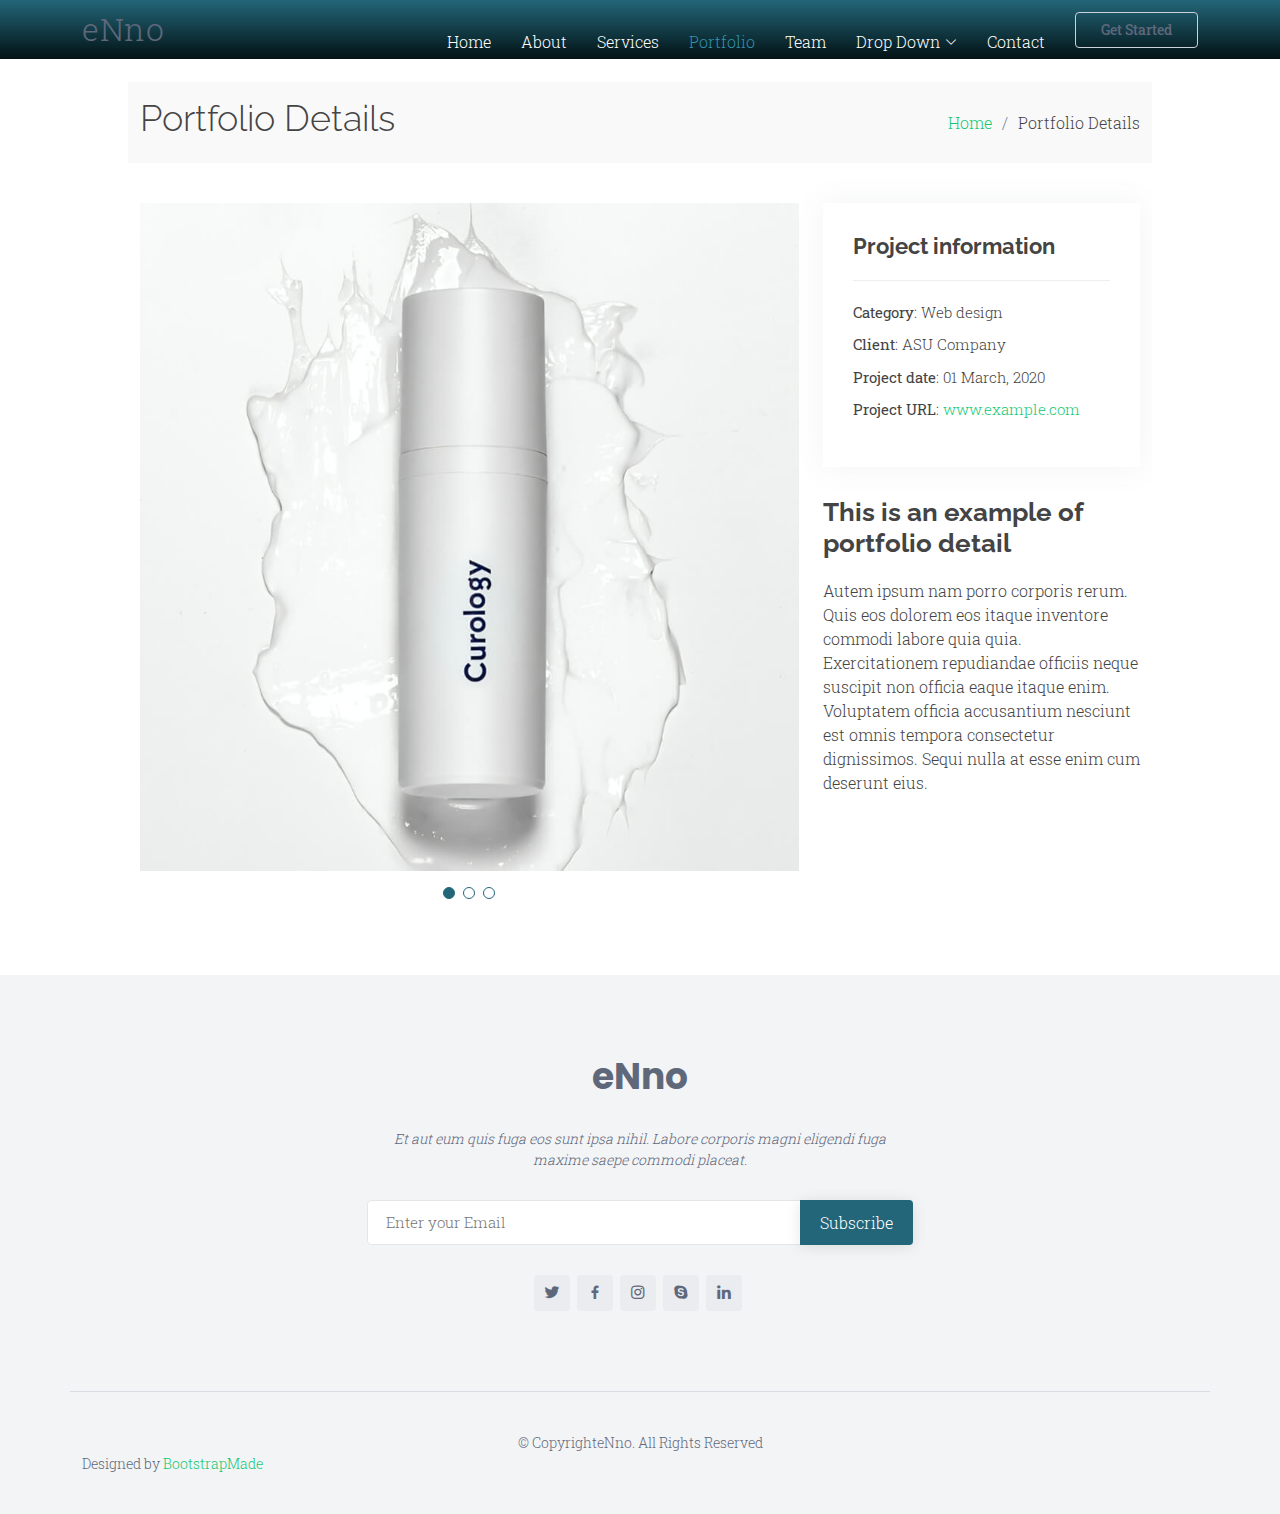
<file: portfolio-details.html>
<!DOCTYPE html>
<html lang="en">

<head>
  <meta charset="utf-8">
  <meta content="width=device-width, initial-scale=1.0" name="viewport">

  <title>Portfolio Details - eNno Bootstrap Template</title>
  <meta content="" name="description">
  <meta content="" name="keywords">

  <!-- Favicons -->
  <link href="assets/img/favicon.png" rel="icon">
  <link href="assets/img/apple-touch-icon.png" rel="apple-touch-icon">

  <!-- Google Fonts -->
  <link href="https://fonts.googleapis.com/css?family=Open+Sans:300,300i,400,400i,600,600i,700,700i|Raleway:300,300i,400,400i,500,500i,600,600i,700,700i|Poppins:300,300i,400,400i,500,500i,600,600i,700,700i" rel="stylesheet">

  <!-- Vendor CSS Files -->
  <link href="assets/vendor/bootstrap/css/bootstrap.min.css" rel="stylesheet">
  <link href="assets/vendor/bootstrap-icons/bootstrap-icons.css" rel="stylesheet">
  <link href="assets/vendor/boxicons/css/boxicons.min.css" rel="stylesheet">
  <link href="assets/vendor/glightbox/css/glightbox.min.css" rel="stylesheet">
  <link href="assets/vendor/swiper/swiper-bundle.min.css" rel="stylesheet">

  <!-- Template Main CSS File -->
  <link href="assets/css/style.css" rel="stylesheet">

  <!-- =======================================================
  * Template Name: eNno - v4.7.0
  * Template URL: https://bootstrapmade.com/enno-free-simple-bootstrap-template/
  * Author: BootstrapMade.com
  * License: https://bootstrapmade.com/license/
  ======================================================== -->
</head>

<body>

  <!-- ======= Header ======= -->
  <header id="header" class="fixed-top">
    <div class="container d-flex align-items-center justify-content-between">

      <h1 class="logo"><a href="index.html">eNno</a></h1>
      <!-- Uncomment below if you prefer to use an image logo -->
      <!-- <a href="index.html" class="logo"><img src="assets/img/logo.png" alt="" class="img-fluid"></a>-->

      <nav id="navbar" class="navbar">
        <ul>
          <li><a class="nav-link scrollto " href="#hero">Home</a></li>
          <li><a class="nav-link scrollto" href="#about">About</a></li>
          <li><a class="nav-link scrollto" href="#services">Services</a></li>
          <li><a class="nav-link scrollto active " href="#portfolio">Portfolio</a></li>
          <li><a class="nav-link scrollto" href="#team">Team</a></li>
          <li class="dropdown"><a href="#"><span>Drop Down</span> <i class="bi bi-chevron-down"></i></a>
            <ul>
              <li><a href="#">Drop Down 1</a></li>
              <li class="dropdown"><a href="#"><span>Deep Drop Down</span> <i class="bi bi-chevron-right"></i></a>
                <ul>
                  <li><a href="#">Deep Drop Down 1</a></li>
                  <li><a href="#">Deep Drop Down 2</a></li>
                  <li><a href="#">Deep Drop Down 3</a></li>
                  <li><a href="#">Deep Drop Down 4</a></li>
                  <li><a href="#">Deep Drop Down 5</a></li>
                </ul>
              </li>
              <li><a href="#">Drop Down 2</a></li>
              <li><a href="#">Drop Down 3</a></li>
              <li><a href="#">Drop Down 4</a></li>
            </ul>
          </li>
          <li><a class="nav-link scrollto" href="#contact">Contact</a></li>
          <li><a class="getstarted scrollto" href="#about">Get Started</a></li>
        </ul>
        <i class="bi bi-list mobile-nav-toggle"></i>
      </nav><!-- .navbar -->

    </div>
  </header><!-- End Header -->

  <main id="main">

    <!-- ======= Breadcrumbs ======= -->
    <section id="breadcrumbs" class="breadcrumbs">
      <div class="container">

        <div class="d-flex justify-content-between align-items-center">
          <h2>Portfolio Details</h2>
          <ol>
            <li><a href="index.html">Home</a></li>
            <li>Portfolio Details</li>
          </ol>
        </div>

      </div>
    </section><!-- End Breadcrumbs -->

    <!-- ======= Portfolio Details Section ======= -->
    <section id="portfolio-details" class="portfolio-details">
      <div class="container">

        <div class="row gy-4">

          <div class="col-lg-8">
            <div class="portfolio-details-slider swiper">
              <div class="swiper-wrapper align-items-center">

                <div class="swiper-slide">
                  <img src="assets/img/portfolio/portfolio-1.jpg" alt="">
                </div>

                <div class="swiper-slide">
                  <img src="assets/img/portfolio/portfolio-2.jpg" alt="">
                </div>

                <div class="swiper-slide">
                  <img src="assets/img/portfolio/portfolio-3.jpg" alt="">
                </div>

              </div>
              <div class="swiper-pagination"></div>
            </div>
          </div>

          <div class="col-lg-4">
            <div class="portfolio-info">
              <h3>Project information</h3>
              <ul>
                <li><strong>Category</strong>: Web design</li>
                <li><strong>Client</strong>: ASU Company</li>
                <li><strong>Project date</strong>: 01 March, 2020</li>
                <li><strong>Project URL</strong>: <a href="#">www.example.com</a></li>
              </ul>
            </div>
            <div class="portfolio-description">
              <h2>This is an example of portfolio detail</h2>
              <p>
                Autem ipsum nam porro corporis rerum. Quis eos dolorem eos itaque inventore commodi labore quia quia. Exercitationem repudiandae officiis neque suscipit non officia eaque itaque enim. Voluptatem officia accusantium nesciunt est omnis tempora consectetur dignissimos. Sequi nulla at esse enim cum deserunt eius.
              </p>
            </div>
          </div>

        </div>

      </div>
    </section><!-- End Portfolio Details Section -->

  </main><!-- End #main -->

  <!-- ======= Footer ======= -->
  <footer id="footer">

    <div class="footer-top">

      <div class="container">

        <div class="row  justify-content-center">
          <div class="col-lg-6">
            <h3>eNno</h3>
            <p>Et aut eum quis fuga eos sunt ipsa nihil. Labore corporis magni eligendi fuga maxime saepe commodi placeat.</p>
          </div>
        </div>

        <div class="row footer-newsletter justify-content-center">
          <div class="col-lg-6">
            <form action="" method="post">
              <input type="email" name="email" placeholder="Enter your Email"><input type="submit" value="Subscribe">
            </form>
          </div>
        </div>

        <div class="social-links">
          <a href="#" class="twitter"><i class="bx bxl-twitter"></i></a>
          <a href="#" class="facebook"><i class="bx bxl-facebook"></i></a>
          <a href="#" class="instagram"><i class="bx bxl-instagram"></i></a>
          <a href="#" class="google-plus"><i class="bx bxl-skype"></i></a>
          <a href="#" class="linkedin"><i class="bx bxl-linkedin"></i></a>
        </div>

      </div>
    </div>

    <div class="container footer-bottom clearfix">
      <div class="copyright">
        &copy; Copyright <strong><span>eNno</span></strong>. All Rights Reserved
      </div>
      <div class="credits">
        <!-- All the links in the footer should remain intact. -->
        <!-- You can delete the links only if you purchased the pro version. -->
        <!-- Licensing information: https://bootstrapmade.com/license/ -->
        <!-- Purchase the pro version with working PHP/AJAX contact form: https://bootstrapmade.com/enno-free-simple-bootstrap-template/ -->
        Designed by <a href="https://bootstrapmade.com/">BootstrapMade</a>
      </div>
    </div>
  </footer><!-- End Footer -->

  <a href="#" class="back-to-top d-flex align-items-center justify-content-center"><i class="bi bi-arrow-up-short"></i></a>

  <!-- Vendor JS Files -->
  <script src="assets/vendor/purecounter/purecounter.js"></script>
  <script src="assets/vendor/bootstrap/js/bootstrap.bundle.min.js"></script>
  <script src="assets/vendor/glightbox/js/glightbox.min.js"></script>
  <script src="assets/vendor/isotope-layout/isotope.pkgd.min.js"></script>
  <script src="assets/vendor/swiper/swiper-bundle.min.js"></script>
  <script src="assets/vendor/php-email-form/validate.js"></script>

  <!-- Template Main JS File -->
  <script src="assets/js/main.js"></script>

</body>

</html>
</file>
<file: assets/css/style.css>
/**
* Template Name: eNno - v4.7.0
* Template URL: https://bootstrapmade.com/enno-free-simple-bootstrap-template/
* Author: BootstrapMade.com
* License: https://bootstrapmade.com/license/
*/

/*--------------------------------------------------------------
# General
--------------------------------------------------------------*/

@import url('https://fonts.googleapis.com/css2?family=Roboto+Slab:wght@200;300;400&display=swap');
:root {
  --lightBlue: #236679;
  --darkBlue: #143943;
  --white: #fff;
  --black:#000 ;
}

*{
  font-family: "Roboto Slab", sans-serif;
  font-weight: 300;
}


body {
  font-family: "Open Sans", sans-serif;
  color: #444444;
}

a {
  color: #14c871;
  text-decoration: none;
}

a:hover {
  color: #206bfb;
  text-decoration: none;
}

h1, h2, h3, h4, h5, h6 {
  font-family: "Raleway", sans-serif;
}

/*--------------------------------------------------------------
# Back to top button
--------------------------------------------------------------*/
.back-to-top {
  position: fixed;
  visibility: hidden;
  opacity: 0;
  right: 35px;
  bottom: 95px;
  z-index: 996;
  background: var(--lightBlue);
  width: 40px;
  height: 40px;
  border-radius: 4px;
  transition: all 0.4s;
}
.back-to-top i {
  font-size: 24px;
  color: #fff;
  line-height: 0;
}
.back-to-top:hover {
  background: var(--darkBlue);
  color: #fff;
}
.back-to-top.active {
  visibility: visible;
  opacity: 1;
}

/*--------------------------------------------------------------
# Header
--------------------------------------------------------------*/
#header {
  /* background: #fff; */
  background: linear-gradient(180deg, rgba(35,102,121,1) 0%, rgba(2,18,21,1) 100%);
  transition: all 0.5s;
  z-index: 997;
  padding: 5px 0;
}
#header.header-scrolled {
  box-shadow: 0px 2px 15px rgba(0, 0, 0, 0.1);
  padding: 12px 0;
}
#header .logo {
  font-size: 32px;
  margin: 0;
  padding: 0;
  line-height: 1;
  font-weight: 700;
  letter-spacing: 0.5px;
}
#header .logo a {
  color: #5f687b;
}
#header .logo img {
  max-height: 40px;
}
@media (max-width: 991px) {
  #header {
    padding: 12px 0;
  }
}

/*--------------------------------------------------------------
# Navigation Menu
--------------------------------------------------------------*/
/**
* Desktop Navigation 
*/
.navbar {
  padding: 0;
}
.navbar ul {
  margin: 0;
  padding: 0;
  display: flex;
  list-style: none;
  align-items: center;
}
.navbar li {
  position: relative;
}
.navbar a, .navbar a:focus {
  display: flex;
  align-items: center;
  justify-content: space-between;
  padding: 25px 0 0px 30px;
  font-family: "Roboto Slab", sans-serif;
  font-size: 16px;
  font-weight: 300;
  color: var(--white);
  white-space: nowrap;
  transition: 0.3s;
}
.navbar a i, .navbar a:focus i {
  font-size: 12px;
  line-height: 0;
  margin-left: 5px;
}
.navbar a:hover, .navbar .active, .navbar .active:focus, .navbar li:hover > a {
  color: #3192ad;
}
.navbar .getstarted, .navbar .getstarted:focus {
  padding: 10px 25px;
  margin-left: 30px;
  border-radius: 4px;
  line-height: 1;
  color: #5f687b;
  font-size: 14px;
  font-weight: 500;
  border: 1px solid #cdd1d9;
}
.navbar .getstarted:hover, .navbar .getstarted:focus:hover {
  background: var(--lightBlue);
  color: #fff;
  border-color: var(--darkBlue);
}
.navbar .dropdown ul {
  display: block;
  position: absolute;
  left: 14px;
  top: calc(100% + 30px);
  margin: 0;
  padding: 10px 0;
  z-index: 99;
  opacity: 0;
  visibility: hidden;
  background: #fff;
  box-shadow: 0px 0px 30px rgba(127, 137, 161, 0.25);
  transition: 0.3s;
  border-radius: 4px;
}



.navbar .dropdown ul li {
  min-width: 200px;
}
.navbar .dropdown ul a {
  padding: 10px 20px;
  font-size: 15px;
  text-transform: none;
  font-weight: 600;
}
.navbar .dropdown ul a i {
  font-size: 12px;
}
.navbar .dropdown ul a:hover, .navbar .dropdown ul .active:hover, .navbar .dropdown ul li:hover > a {
  color: var(--lightBlue);
}
.navbar .dropdown:hover > ul {
  opacity: 1;
  top: 100%;
  visibility: visible;
}
.navbar .dropdown .dropdown ul {
  top: 0;
  left: calc(100% - 30px);
  visibility: hidden;
}
.navbar .dropdown .dropdown:hover > ul {
  opacity: 1;
  top: 0;
  left: 100%;
  visibility: visible;
}
@media (max-width: 1366px) {
  .navbar .dropdown .dropdown ul {
    left: -90%;
  }
  .navbar .dropdown .dropdown:hover > ul {
    left: -100%;
  }
}

/**
* Mobile Navigation 
*/
.mobile-nav-toggle {
  color: #5f687b;
  font-size: 28px;
  cursor: pointer;
  display: none;
  line-height: 0;
  transition: 0.5s;
}
.mobile-nav-toggle.bi-x {
  color: #fff;
}

@media (max-width: 991px) {
  .mobile-nav-toggle {
    display: block;
  }

  .navbar ul {
    display: none;
  }
}
.navbar-mobile {
  position: fixed;
  overflow: hidden;
  top: 0;
  right: 0;
  left: 0;
  bottom: 0;
  background: rgba(73, 80, 94, 0.9);
  transition: 0.3s;
  z-index: 999;
}
.navbar-mobile .mobile-nav-toggle {
  position: absolute;
  top: 15px;
  right: 15px;
}
.navbar-mobile ul {
  display: block;
  position: absolute;
  top: 55px;
  right: 15px;
  bottom: 300px;
  left: 15px;
  padding: 10px 0;
  border-radius: 10px;
  background-color: #fff;
  overflow-y: auto;
  transition: 0.3s;
  /* font-size: 1px; */
}

@media (max-width: 800px) {
  .navbar-mobile ul {
    display: block;
    position: absolute;
    top: 55px;
    right: 15px;
    bottom: 200px;
    left: 15px;
    padding: 10px 0;
    border-radius: 10px;
    background-color: #fff;
    overflow-y: auto;
    transition: 0.3s;
    align-items: center;
  }
}


.navbar-mobile a, .navbar-mobile a:focus {
  padding: 10px 20px;
  font-size: 25px;
  color: #5f687b;
}
.navbar-mobile a:hover, .navbar-mobile .active, .navbar-mobile li:hover > a {
  color: var(--lightBlue);
}
.navbar-mobile .getstarted, .navbar-mobile .getstarted:focus {
  margin: 15px;
  padding: 10px 15px;
}
.navbar-mobile .dropdown ul {
  position: static;
  display: none;
  margin: 10px 20px;
  padding: 10px 0;
  z-index: 99;
  opacity: 1;
  visibility: visible;
  background: #fff;
  box-shadow: 0px 0px 30px rgba(127, 137, 161, 0.25);
}
.navbar-mobile .dropdown ul li {
  min-width: 200px;
}
.navbar-mobile .dropdown ul a {
  padding: 10px 20px;
}
.navbar-mobile .dropdown ul a i {
  font-size: 12px;
}
.navbar-mobile .dropdown ul a:hover, .navbar-mobile .dropdown ul .active:hover, .navbar-mobile .dropdown ul li:hover > a {
  color: var(--lightBlue);
}
.navbar-mobile .dropdown > .dropdown-active {
  display: block;
}

/*--------------------------------------------------------------
# Hero Section
--------------------------------------------------------------*/
#hero {
  width: 80%;
  height: 80vh;
  background: #fff;
  padding-top: 82px;
  
}
#hero h1 {
  margin: 0;
  font-size: 48px;
  font-weight: 700;
  line-height: 56px;
  color: #000;
}
#hero h2 {
  color: #858ea1;
  margin: 10px 0 30px 0;
  font-size: 24px;
}
#hero .btn-get-started {
  font-family: "Raleway", sans-serif;
  font-weight: 500;
  font-size: 16px;
  letter-spacing: 1px;
  display: inline-block;
  padding: 8px 30px 10px 30px;
  border-radius: 4px;
  transition: 0.5s;
  color: #fff;
  background: var(--lightBlue);
  /* background-image: linear-gradient(to top, #000B0D 0%, #23667A 51%); */
  box-shadow: 0 2px 12px var(--lightBlue);
}
#hero .btn-get-started:hover {
  background: #15404b;
  /* box-shadow: 0 8px 28px rgba(32, 107, 251, 0.45); */
}
#hero .btn-watch-video {
  font-size: 16px;
  display: inline-block;
  transition: 0.5s;
  margin-left: 25px;
  color: #5f687b;
  display: inline-flex;
  align-items: center;
  justify-content: center;
}
#hero .btn-watch-video i {
  color: #949cac;
  font-size: 32px;
  line-height: 0;
  margin-right: 8px;
}
#hero .btn-watch-video:hover i {
  color: var(--lightBlue);
}
#hero .animated {
  animation: up-down 2s ease-in-out infinite alternate-reverse both;
}
@media (max-width: 991px) {
  #hero {
    height: 50vh;
  }
  #hero .animated {
    -webkit-animation: none;
    animation: none;
  }
  #hero .hero-img {
    text-align: center;
  }
  #hero .hero-img img {
    width: 50%;
    margin-top: 70px;
  }
}
@media (max-width: 768px) {
  #hero {
    height: auto;
  }
  #hero h1 {
    font-size: 28px;
    line-height: 36px;
  }
  #hero h2 {
    font-size: 18px;
    line-height: 24px;
    margin-bottom: 30px;
  }
  #hero .hero-img img {
    width: 70%;
    margin-top: 70px;

  }
}
@media (max-width: 575px) {
  #hero .hero-img img {
    width: 80%;
    margin-top: 70px;

  }
}

@-webkit-keyframes up-down {
  0% {
    transform: translateY(10px);
  }
  100% {
    transform: translateY(-10px);
  }
}

@keyframes up-down {
  0% {
    transform: translateY(10px);
  }
  100% {
    transform: translateY(-10px);
  }
}
/*--------------------------------------------------------------
# Sections General
--------------------------------------------------------------*/
section {
  padding: 60px 0;
  overflow: hidden;
  /* background: white; */
  width: 80%;
  left: 10%;
  position: relative;
}

.ourVision{
  background: linear-gradient(180deg, rgba(35,102,121,1) 0%, rgba(2,18,21,1) 100%);
  color: #fff;
  position: relative;
  border-radius: 15px;
}
.ourVision h3{
  color: #fff;
  margin-top: 15px;
}


/* .section-bg {
  background-color: #f9f9fa;
} */
.whiteBackground{
  background-color: #fff;
  margin-bottom: 30px;
}
.gradBackground{
  background: linear-gradient(180deg, rgba(35,102,121,1) 0%, rgba(2,18,21,1) 100%);

}

.section-title {
  text-align: center;
  padding: 10px 0;
  position: relative;
}
.section-title h2 {
  font-size: 32px;
  font-weight: 700;
  text-transform: uppercase;
  margin-bottom: 20px;
  padding-bottom: 0;
  color: #5f687b;
  position: relative;
  z-index: 2;
}
.section-title span {
  position: absolute;
  top: 30px;
  color: #f0f1f3;
  left: 0;
  right: 0;
  z-index: 1;
  font-weight: 700;
  font-size: 52px;
  text-transform: uppercase;
  line-height: 0;
}
.section-title p {
  margin-bottom: 0;
  position: relative;
  z-index: 2;
}
@media (max-width: 575px) {
  .section-title h2 {
    font-size: 28px;
    margin-bottom: 15px;
  }
  .section-title span {
    font-size: 38px;
  }
}

/*--------------------------------------------------------------
# About us + featured Services
--------------------------------------------------------------*/
.featured-services {
  padding: 0;
  background: #ffffff;
  

}
.featured-services .icon-box {
  padding: 0 60px;
  color: #5f687b;
  /* background: #f9f9fa; */
  background-image: url("/assets/img/worldmap.png");
  background-size: contain;
  background-repeat: repeat-x;

  /* border-radius: 4px; */
  /* border: 1px solid #f9f9fa; */
  transition: 0.3s;
  height: 100%;
  
}
.featured-services .icon-box2{
  padding: 0 0px;
  color: #5f687b;
  /* background: #f9f9fa; */
  background-image: url("/assets/img/worldmap.png");
  background-size: contain;
  background-repeat: repeat-x;

  /* border-radius: 4px; */
  /* border: 1px solid #f9f9fa; */
  transition: 0.3s;
  height: 100%;
}
.featured-services .icon {
  margin: 0 0 15px 0;
}
.featured-services .icon i {
  color: var(--lightBlue);
  font-size: 36px;
}
.featured-services .title {
  font-weight: 600;
  margin-bottom: 15px;
  font-size: 18px;
}
.featured-services .title a {
  color: #5f687b;
  transition: 0.3s;
}
.featured-services .icon-box:hover {
  border-color: #eaecef;
}
.featured-services .icon-box:hover .title a {
  color: var(--lightBlue);
}
.featured-services .description {
  line-height: 24px;
  font-size: 14px;
}


@media (max-width: 992px) {
  .featured-services .icon-box {
    padding: 0 0px;
  }
  .featured-services-privacy .icon-box{
    padding: 0 0px;

  }
  .featured-services-privacy .icon-box ul li i{
    color: var(--lightBlue);
  }
}




/*--------------------------------------------------------------
# privacy
--------------------------------------------------------------*/


.featured-services-privacy .icon-box {
  padding: 20px;
  color: #5f687b;
  /* background: #fff; */

  /* border-radius: 4px; */
  /* border: 1px solid #f9f9fa; */
  padding: 0 0px;
  transition: 0.3s;
  width: 100%;
  height: 100%;
  
}
.backgroundPrivacy{
  background-image: url("/assets/img/00000.png");
  background-size: contain;
  background-repeat: repeat-x;
}





/*--------------------------------------------------------------
# About
--------------------------------------------------------------*/
.about .content h3 {
  font-weight: 700;
  font-size: 32px;
  color: #5f687b;
}
.about .content ul {
  list-style: none;
  padding: 0;
}
.about .content ul li {
  padding-bottom: 10px;
}
.about .content ul i {
  font-size: 20px;
  padding-right: 4px;
  color: var(--lightBlue);
}
.about .content p:last-child {
  margin-bottom: 0;
}

/*--------------------------------------------------------------
# Counts
--------------------------------------------------------------*/
.counts {
  padding-top: 0;
}
.counts .counters span {
  font-size: 48px;
  display: block;
  color: var(--lightBlue);
  font-weight: 700;
}
.counts .counters p {
  padding: 0;
  margin: 0 0 20px 0;
  font-family: "Raleway", sans-serif;
  font-size: 14px;
  font-weight: 600;
}

/*--------------------------------------------------------------
# Services
--------------------------------------------------------------*/
.services .icon-box {
  text-align: center;
  border: 1px solid #fff;
  padding: 45px 20px;
  transition: all ease-in-out 0.3s;
  background: linear-gradient(180deg, rgba(35,102,121,1) 0%, rgba(2,18,21,1) 100%);
  width: 90%;
  height: 85%;
  border-radius: 15px;

}
.services .icon-box .icon {
  margin: 0 auto;
  display: flex;
  align-items: center;
  justify-content: center;
  margin-bottom: 20px;
  transition: ease-in-out 0.3s;
  color: #fff;
  
}
.services .icon-box .icon i {
  
  font-size: 80px;
  transition: 0.3s;
}
.services .icon-box h4 {
  
  font-weight: 700;
  margin-bottom: 15px;
  font-size: 24px;
}
.services .icon-box a {
  color: #5f687b;
  transition: ease-in-out 0.3s;
  color: #fff;

}
.services .icon-box p {
  line-height: 24px;
  font-size: 14px;
  margin-bottom: 0;
}
.services .icon-box:hover {
  border-color: #eaecef;
}
.services .icon-box:hover p a {
  color: var(--lightBlue);
}

/*--------------------------------------------------------------
# Portfolio
--------------------------------------------------------------*/
.portfolio #portfolio-flters {
  padding: 0;
  margin: 0 auto 25px auto;
  list-style: none;
  text-align: center;
  border-radius: 50px;
}
.portfolio #portfolio-flters li {
  cursor: pointer;
  display: inline-block;
  padding: 10px 15px;
  font-size: 14px;
  font-weight: 600;
  line-height: 1;
  text-transform: uppercase;
  color: #444444;
  transition: all 0.3s ease-in-out;
}
.portfolio #portfolio-flters li:hover, .portfolio #portfolio-flters li.filter-active {
  color: var(--lightBlue);
}
.portfolio #portfolio-flters li:last-child {
  margin-right: 0;
}
.portfolio .portfolio-item {
  margin-bottom: 30px;
}
.portfolio .portfolio-item .portfolio-info {
  opacity: 0;
  position: absolute;
  left: 30px;
  right: 30px;
  bottom: 0;
  z-index: 3;
  transition: all ease-in-out 0.3s;
  background: rgba(255, 255, 255, 0.9);
  padding: 15px;
}
.portfolio .portfolio-item .portfolio-info h4 {
  font-size: 18px;
  color: #fff;
  font-weight: 600;
  color: #5f687b;
}
.portfolio .portfolio-item .portfolio-info p {
  color: #949cac;
  font-size: 14px;
  margin-bottom: 0;
}
.portfolio .portfolio-item .portfolio-info .preview-link, .portfolio .portfolio-item .portfolio-info .details-link {
  position: absolute;
  right: 40px;
  font-size: 24px;
  top: calc(50% - 18px);
  color: #206bfb;
  transition: 0.3s;
}
.portfolio .portfolio-item .portfolio-info .preview-link:hover, .portfolio .portfolio-item .portfolio-info .details-link:hover {
  color: var(--lightBlue);
}
.portfolio .portfolio-item .portfolio-info .details-link {
  right: 10px;
}
.portfolio .portfolio-item:hover .portfolio-info {
  opacity: 1;
  bottom: 20px;
}

/*--------------------------------------------------------------
# Portfolio Details
--------------------------------------------------------------*/
.portfolio-details {
  padding-top: 40px;
}
.portfolio-details .portfolio-details-slider img {
  width: 100%;
}
.portfolio-details .portfolio-details-slider .swiper-pagination {
  margin-top: 20px;
  position: relative;
}
.portfolio-details .portfolio-details-slider .swiper-pagination .swiper-pagination-bullet {
  width: 12px;
  height: 12px;
  background-color: #fff;
  opacity: 1;
  border: 1px solid var(--lightBlue);
}
.portfolio-details .portfolio-details-slider .swiper-pagination .swiper-pagination-bullet-active {
  background-color: var(--lightBlue);
}
.portfolio-details .portfolio-info {
  padding: 30px;
  box-shadow: 0px 0 30px rgba(95, 104, 123, 0.08);
}
.portfolio-details .portfolio-info h3 {
  font-size: 22px;
  font-weight: 700;
  margin-bottom: 20px;
  padding-bottom: 20px;
  border-bottom: 1px solid #eee;
}
.portfolio-details .portfolio-info ul {
  list-style: none;
  padding: 0;
  font-size: 15px;
}
.portfolio-details .portfolio-info ul li + li {
  margin-top: 10px;
}
.portfolio-details .portfolio-description {
  padding-top: 30px;
}
.portfolio-details .portfolio-description h2 {
  font-size: 26px;
  font-weight: 700;
  margin-bottom: 20px;
}
.portfolio-details .portfolio-description p {
  padding: 0;
}

/*--------------------------------------------------------------
# Testimonials
--------------------------------------------------------------*/
.testimonials .testimonials-carousel, .testimonials .testimonials-slider {
  overflow: hidden;
}
.testimonials .testimonial-item {
  box-sizing: content-box;
  min-height: 320px;
}
.testimonials .testimonial-item .testimonial-img {
  width: 90px;
  border-radius: 50%;
  margin: -40px 0 0 40px;
  position: relative;
  z-index: 2;
  border: 6px solid #fff;
}
.testimonials .testimonial-item h3 {
  font-size: 18px;
  font-weight: bold;
  margin: 10px 0 5px 45px;
  color: #111;
}
.testimonials .testimonial-item h4 {
  font-size: 14px;
  color: #999;
  margin: 0 0 0 45px;
}
.testimonials .testimonial-item .quote-icon-left, .testimonials .testimonial-item .quote-icon-right {
  color: #e4e6ea;
  font-size: 26px;
}
.testimonials .testimonial-item .quote-icon-left {
  display: inline-block;
  left: -5px;
  position: relative;
}
.testimonials .testimonial-item .quote-icon-right {
  display: inline-block;
  right: -5px;
  position: relative;
  top: 10px;
}
.testimonials .testimonial-item p {
  font-style: italic;
  margin: 0 15px 0 15px;
  padding: 20px 20px 60px 20px;
  background: white;
  position: relative;
  border-radius: 6px;
  position: relative;
  z-index: 1;
}
.testimonials .swiper-pagination {
  margin-top: 20px;
  position: relative;
}
.testimonials .swiper-pagination .swiper-pagination-bullet {
  width: 12px;
  height: 12px;
  background-color: #fff;
  opacity: 1;
  border: 1px solid var(--lightBlue);
}
.testimonials .swiper-pagination .swiper-pagination-bullet-active {
  background-color: var(--lightBlue);
}

/*--------------------------------------------------------------
# Cta
--------------------------------------------------------------*/
.cta {
  background: var(--lightBlue);
  background-size: cover;
  padding: 60px 0;
}
.cta h3 {
  color: #fff;
  font-size: 28px;
  font-weight: 700;
}
.cta p {
  color: #fff;
}
.cta .cta-btn {
  font-family: "Raleway", sans-serif;
  text-transform: uppercase;
  font-weight: 500;
  font-size: 16px;
  letter-spacing: 1px;
  display: inline-block;
  padding: 8px 28px;
  border-radius: 4px;
  transition: 0.5s;
  margin-top: 10px;
  border: 2px solid #fff;
  color: #fff;
}
.cta .cta-btn:hover {
  background: #206bfb;
  border-color: #206bfb;
}

/*--------------------------------------------------------------
# Team
--------------------------------------------------------------*/
.team .member {
  text-align: center;
  margin-bottom: 20px;
  padding: 30px 20px;
  background: #fff;
}
.team .member img {
  max-width: 100%;
  margin: 0 0 30px 0;
}
.team .member h4 {
  font-weight: 700;
  margin-bottom: 2px;
  font-size: 18px;
}
.team .member span {
  font-style: italic;
  display: block;
  font-size: 13px;
}
.team .member p {
  padding-top: 10px;
  font-size: 14px;
  font-style: italic;
  color: #aaaaaa;
}
.team .member .social {
  margin-top: 15px;
}
.team .member .social a {
  color: #919191;
  transition: 0.3s;
}
.team .member .social a:hover {
  color: var(--lightBlue);
}
.team .member .social i {
  font-size: 18px;
  margin: 0 2px;
}

/*--------------------------------------------------------------
# Contact
--------------------------------------------------------------*/
.contact .info {
  border-top: 3px solid var(--lightBlue);
  border-bottom: 3px solid var(--lightBlue);
  padding: 30px;
  width: 100%;
  background-color: #f9f9fa;
}
.contact .info i {
  font-size: 20px;
  color: var(--lightBlue);
  float: left;
  width: 44px;
  height: 44px;
  background: #fff;
  display: flex;
  justify-content: center;
  align-items: center;
  border-radius: 50px;
  transition: all 0.3s ease-in-out;
}
.contact .info h4 {
  padding: 0 0 0 60px;
  font-size: 22px;
  font-weight: 600;
  margin-bottom: 5px;
  color: #5f687b;
}
.contact .info p {
  padding: 0 0 10px 60px;
  margin-bottom: 20px;
  font-size: 14px;
  color: #949cac;
}
.contact .info .social-links {
  padding-left: 60px;
}
.contact .info .social-links a {
  font-size: 18px;
  display: inline-block;
  background: #333;
  color: #fff;
  line-height: 1;
  padding: 8px 0;
  border-radius: 50%;
  text-align: center;
  width: 36px;
  height: 36px;
  transition: 0.3s;
  margin-right: 10px;
}
.contact .info .social-links a:hover {
  background: var(--lightBlue);
  color: #fff;
}
.contact .info .email:hover i, .contact .info .address:hover i, .contact .info .phone:hover i {
  background: var(--lightBlue);
  color: #fff;
}
.contact .php-email-form {
  width: 100%;
  border-top: 3px solid var(--lightBlue);
  border-bottom: 3px solid var(--lightBlue);
  padding: 30px;
  background-color: #f9f9fa;
}
.contact .php-email-form .form-group {
  padding-bottom: 8px;
}
.contact .php-email-form .error-message {
  display: none;
  color: #fff;
  background: #ed3c0d;
  text-align: left;
  padding: 15px;
  font-weight: 600;
}
.contact .php-email-form .error-message br + br {
  margin-top: 25px;
}
.contact .php-email-form .sent-message {
  display: none;
  color: #fff;
  background: #18d26e;
  text-align: center;
  padding: 15px;
  font-weight: 600;
}
.contact .php-email-form .loading {
  display: none;
  background: #fff;
  text-align: center;
  padding: 15px;
}
.contact .php-email-form .loading:before {
  content: "";
  display: inline-block;
  border-radius: 50%;
  width: 24px;
  height: 24px;
  margin: 0 10px -6px 0;
  border: 3px solid #18d26e;
  border-top-color: #eee;
  -webkit-animation: animate-loading 1s linear infinite;
  animation: animate-loading 1s linear infinite;
}
.contact .php-email-form input, .contact .php-email-form textarea {
  border-radius: 0;
  box-shadow: none;
  font-size: 14px;
  border-radius: 4px;
}
.contact .php-email-form input:focus, .contact .php-email-form textarea:focus {
  border-color: var(--lightBlue);
}
.contact .php-email-form input {
  height: 44px;
}
.contact .php-email-form textarea {
  padding: 10px 12px;
}
.contact .php-email-form button[type=submit] {
  background: var(--lightBlue);
  border: 0;
  padding: 10px 24px;
  color: #fff;
  transition: 0.4s;
  border-radius: 4px;
}
.contact .php-email-form button[type=submit]:hover {
  background: #206bfb;
}
@-webkit-keyframes animate-loading {
  0% {
    transform: rotate(0deg);
  }
  100% {
    transform: rotate(360deg);
  }
}
@keyframes animate-loading {
  0% {
    transform: rotate(0deg);
  }
  100% {
    transform: rotate(360deg);
  }
}

/*--------------------------------------------------------------
# Breadcrumbs
--------------------------------------------------------------*/
.breadcrumbs {
  padding: 15px 0;
  background: #f9f9fa;
  min-height: 40px;
  margin-top: 82px;
}
.breadcrumbs h2 {
  font-size: 36px;
  font-weight: 300;
}
.breadcrumbs ol {
  display: flex;
  flex-wrap: wrap;
  list-style: none;
  padding: 0;
  margin: 0;
}
.breadcrumbs ol li + li {
  padding-left: 10px;
}
.breadcrumbs ol li + li::before {
  display: inline-block;
  padding-right: 10px;
  color: #778196;
  content: "/";
}
@media (max-width: 992px) {
  .breadcrumbs {
    margin-top: 58px;
  }
  .breadcrumbs .d-flex {
    display: block !important;
  }
  .breadcrumbs ol {
    display: block;
  }
  .breadcrumbs ol li {
    display: inline-block;
  }
}

/*--------------------------------------------------------------
# Terms
--------------------------------------------------------------*/
.terms{
  color: var(--darkBlue);
  transition: .2s ease-in-out;
}
.terms:hover{
  color: var(--lightBlue);
}


/*--------------------------------------------------------------
# Footer
--------------------------------------------------------------*/
#footer {
  background-color: #f3f4f6;
  color: #5f687b;
  font-size: 14px;
  position: relative;
}
#footer .footer-top {
  position: relative;
  z-index: 2;
  text-align: center;
  padding: 80px 0;
}
#footer .footer-top h3 {
  font-size: 36px;
  font-weight: 700;
  color: #5f687b;
  position: relative;
  font-family: "Poppins", sans-serif;
  padding-bottom: 0;
  margin-bottom: 0;
}
#footer .footer-top p {
  font-size: 15;
  font-style: italic;
  margin: 30px 0 0 0;
  padding: 0;
}
#footer .footer-top .footer-newsletter {
  text-align: center;
  font-size: 15px;
  margin-top: 30px;
}
#footer .footer-top .footer-newsletter form {
  background: #fff;
  padding: 6px 10px;
  position: relative;
  border-radius: 4px;
  text-align: left;
  border: 1px solid #e4e6ea;
}
#footer .footer-top .footer-newsletter form input[type=email] {
  border: 0;
  padding: 4px 8px;
  width: calc(100% - 100px);
}
#footer .footer-top .footer-newsletter form input[type=submit] {
  position: absolute;
  top: -1px;
  right: -1px;
  bottom: -1px;
  border: 0;
  background: none;
  font-size: 16px;
  padding: 0 20px;
  background: var(--lightBlue);
  color: #fff;
  transition: 0.3s;
  border-radius: 0 4px 4px 0;
  box-shadow: 0px 2px 15px rgba(0, 0, 0, 0.1);
}
#footer .footer-top .footer-newsletter form input[type=submit]:hover {
  background: #206bfb;
}
#footer .footer-top .social-links {
  margin-top: 30px;
}
#footer .footer-top .social-links a {
  font-size: 18px;
  display: inline-block;
  background: #eaecef;
  color: #5f687b;
  line-height: 1;
  padding: 8px 0;
  margin-right: 4px;
  border-radius: 4px;
  text-align: center;
  width: 36px;
  height: 36px;
  transition: 0.3s;
}
#footer .footer-top .social-links a:hover {
  background: var(--lightBlue);
  color: #fff;
  text-decoration: none;
}
#footer .footer-bottom {
  border-top: 1px solid #d9dce2;
  z-index: 2;
  padding-top: 40px;
  padding-bottom: 40px;
}
 #footer .copyright {
  display: flex;
  flex-direction: row;
  justify-content: center;
  
}
/* #footer .credits {
  float: left;
  font-size: 13px;
} */
@media (max-width: 992px) {
  #footer .copyright, #footer .credits {
    float: none;
    -moz-text-align-last: center;
    text-align-last: center;
  }
}






/*--------------------------------------------------------------
# particle js
--------------------------------------------------------------*/

/* #particles-js{
  position: relative;
  z-index: 10;
} */

#particles-js canvas {
  display: block;
  -webkit-transform: scale(1);
  -ms-transform: scale(1);
  transform: scale(1);
  opacity: 1;
  -webkit-transition: opacity .8s ease, -webkit-transform 1.4s ease;
  transition: opacity .8s ease, transform 1.4s ease
} 

#particles-js {
  width: 100%;
  height: 100%;
  position: fixed;
  z-index: -10;
  top: 0;
  left: 0;

}



/* youtube player */
.youtubeplayer{
  width: 100%;
  justify-content: center;
}

#player{
  display: flex;
  flex-direction: column;
  justify-content: center;
  align-items: center;
}

@media (max-width: 992px) {
  #player  {
    width: 100%;
    height: 100%;
  }
}
@media (min-width: 992px) {
  #player  {
    width: 100%;
    height: 100%;
  }
}
</file>
